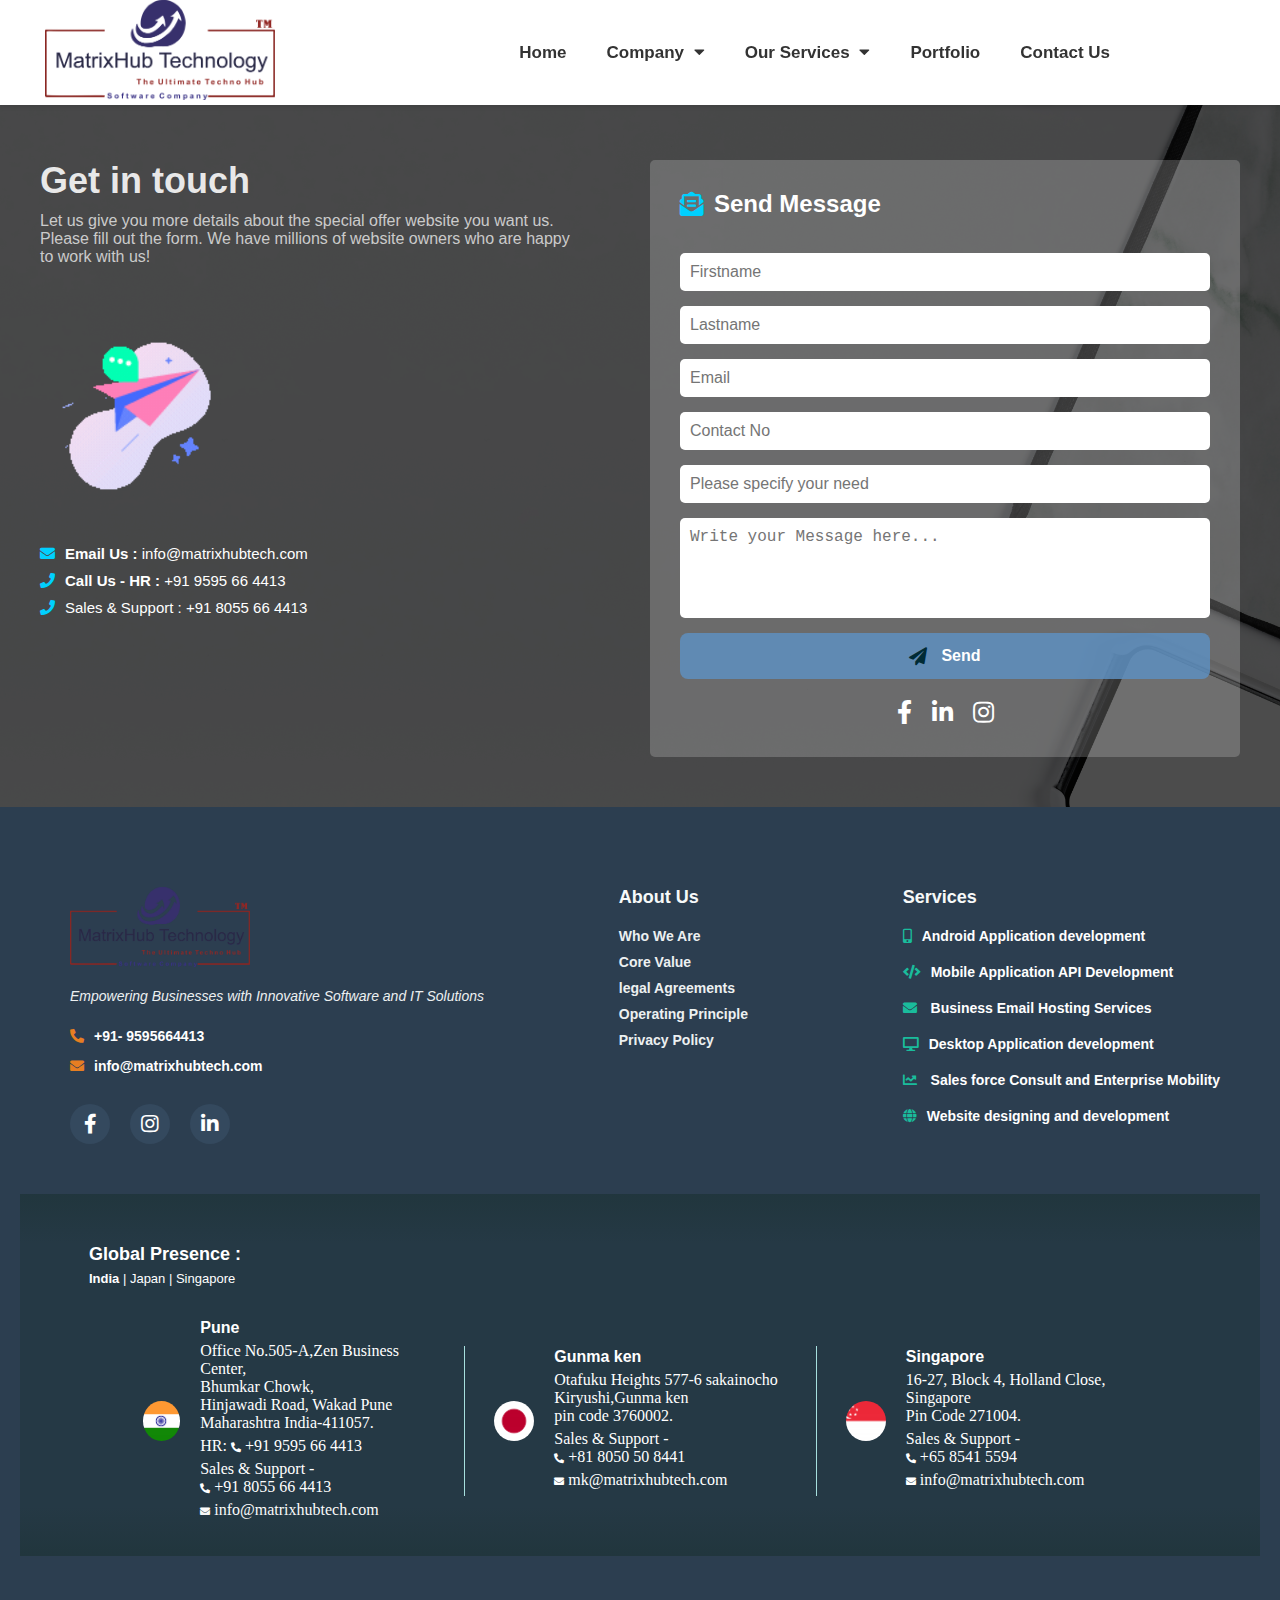
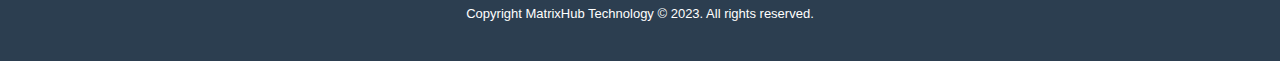
<file: Components/ContactUs.html>
<!DOCTYPE html>
<html lang="en">
<head>
    <meta charset="UTF-8">
    <meta name="viewport" content="width=device-width, initial-scale=1.0">
    <title>Contact Us - MatrixHub Technology</title>
    <link rel="stylesheet" href="Contact.css">
    <link rel="stylesheet" href="https://cdnjs.cloudflare.com/ajax/libs/font-awesome/5.15.3/css/all.min.css">
    <link rel="stylesheet" href="../style.css">

</head>
<body>
<!-----------------------------------Top Bar------------------------------------------------->
    <section>
        <header>
          <div class="header-container">
            <div class="logo">
              <img src="../imeges/logo.png" alt="Logo">
            </div>
            <nav>
              <ul>
                <li><a href="../index.html">Home</a></li>
                <li>
                  <a href="#">Company <i class="fas fa-caret-down"></i></a>
                  <ul class="dropdown-menu company-menu">
                    <li><a href="./WhoWeAre.html">Who We Are</a></li>
                    <li><a href="./FeaturesOverviews.html">Why Matrixhub</a></li>
                    <li><a href="./coreValue.html">Core Value</a></li>
                    <li><a href="./legalAgreements.html">Legal Agreements</a></li>
                    <li><a href="./OperatingPrincipa.html">Operating Principal</a></li>
                    <li><a href="./PrivacyPolicy.html">Privacy Policy</a></li>
                  </ul>
                </li>
                                
                <li>
                  <a href="#">Our Services <i class="fas fa-caret-down"></i></a>
                  <ul class="dropdown-menu services-menu">
                    <li><a href="../Components/OurServices.html#agile"><i class="fas fa-code"></i> Agile Development Service</a></li>
                    <li><a href="../Components/OurServices.html#android"><i class="fab fa-android"></i> Android Application Development</a></li>
                    <li><a href="../Components/OurServices.html#sms"><i class="fas fa-mobile-alt"></i> BULK SMS</a></li>
                    <li><a href="../Components/OurServices.html#cloud"><i class="fas fa-cloud"></i> Cloud Computing Platform Management</a></li>
                    <li><a href="../Components/OurServices.html#ECommerce"><i class="fas fa-shopping-cart"></i> Custom E-Commerce Development</a></li>
                    <li><a href="../Components/OurServices.html#customSoftware"><i class="fas fa-shopping-cart"></i> Custom Software Development</a></li>
                    <li><a href="../Components/OurServices.html#appliction"><i class="fas fa-desktop"></i> Desktop Application Development</a></li>
                    <li><a href="../Components/OurServices.html#email"><i class="fas fa-envelope"></i> Business Email hosting Services</a></li>
                    <li><a href="../Components/OurServices.html#marketing"><i class="fas fa-bullhorn"></i> Digital Social Marketing</a></li>
                    <li><a href="../Components/OurServices.html#domain"><i class="fas fa-globe"></i> Domain Registration</a></li>
                    <li><a href="../Components/OurServices.html#iphone"><i class="fab fa-apple"></i> IPhone Apps Development</a></li>
                    <li><a href="../Components/OurServices.html#api"><i class="fas fa-mobile-alt"></i> Mobile App API Development</a></li>
                    <li><a href="../Components/OurServices.html#project"><i class="fas fa-project-diagram"></i> Project Management Services</a></li>
                    <li><a href="../Components/OurServices.html#SalesForce"><i class="fab fa-salesforce"></i> SalesForce Consultant</a></li>
                    <li><a href="../Components/OurServices.html#software"><i class="fas fa-code-branch"></i> Software Quality</a></li>
                    <li><a href="../Components/OurServices.html#web"><i class="fas fa-code"></i> Website Designing And Development</a></li>
                  </ul>
                </li>
                
                <li><a href="./Portfolio.html">Portfolio</a></li>
                <li><a href="./ContactUs.html">Contact Us</a></li>
              </ul>
            </nav>
          </div>
        </header>
</section>


<!-----------------------------------Contact Us------------------------------------------------->
<div class="contact-section">
    <div class="matrix-contact-container">
        <div class="matrix-contact-left">
            <div class="matrix-contact-header">Get in touch</div>
            <div class="matrix-contact-paragraph">Let us give you more details about the special offer website you want us. Please fill out the form. We have millions of website owners who are happy to work with us!</div>
            <img src="../imeges/contactUs.gif" alt="Profile Picture">
            <div class="matrix-contact-info">
                <i class="fas fa-envelope"></i><strong>Email Us :</strong>
                <a href="mailto:info@matrixhubtech.com">info@matrixhubtech.com</a><br>
                <i class="fas fa-phone"></i><strong>Call Us - HR :</strong>
                <a href="tel:+919595664413">+91 9595 66 4413</a><br>
                <i class="fas fa-phone"></i>Sales & Support : <strong></strong>
                <a href="tel:+918055664413">+91 8055 66 4413</a>
            </div>
        </div>
        <div class="matrix-contact-right">
            <form>
                <div class="matrix-contact-form-header"><i class="fas fa-envelope-open-text"></i>Send Message</div>
                <input type="text" placeholder="Firstname" required>
                <input type="text" placeholder="Lastname" required>
                <input type="email" placeholder="Email" required>
                <input type="tel" placeholder="Contact No" required>
                <input type="text" placeholder="Please specify your need" required>
                <textarea placeholder="Write your Message here..." required></textarea>
                <button type="submit"><i class="fas fa-paper-plane"></i>Send</button>
            </form>
            <div class="matrix-contact-social-icons">
                <a href="#" target="_blank"><i class="fab fa-facebook-f"></i></a>
                <a href="#" target="_blank"><i class="fab fa-linkedin-in"></i></a>
                <a href="#" target="_blank"><i class="fab fa-instagram"></i></a>
            </div>
        </div>
    </div>
</div>



<!-----------------------------------------Services And About Us------------------------------------->
<section class="FooterSection">
    <div class="main-container">
        <div class="left-section">
          <img src="../imeges/logo.png" alt="Company Logo" class="company-logo">
          <p class="tagline">Empowering Businesses with Innovative Software and IT Solutions</p>
          <div class="contact-info">
            <div class="phone">
              <i class="fas fa-phone-alt"></i><a href="tel:+91 9595664413">+91- 9595664413</a> 
            </div>
            <div class="email">
              <i class="fas fa-envelope"></i><a href="mailto:info@matrixhubtech.com">info@matrixhubtech.com</a>
            </div>
            <div class="social-icons">
              <a href="#" class="facebook"><i class="fab fa-facebook-f"></i></a>
              <a href="#" class="instagram"><i class="fab fa-instagram"></i></a>
              <a href="#" class="linkedin"><i class="fab fa-linkedin-in"></i></a>
            </div>
          </div>
        </div>
        
  
        <div class="about-section">
          <h2 class="headsection-title">About Us</h2>
          <ul>
           <a href="./WhoWeAre.html"><li>Who We Are</li></a>
           <a href="./coreValue.html"><li>Core Value</li></a>
           <a href="./coreValue.html"><li>legal Agreements</li></a>
           <a href="./OperatingPrincipa.html"><li>Operating Principle</li></a>
           <a href="./PrivacyPolicy.html"><li>Privacy Policy</li></a>
          </ul>
       </div>
  
        <div class="right-section">
            <h2 class="headsection-title">Services</h2>
            <div class="service-list">
              <div class="service-item">
                <a href="../Components/OurServices.html#android"><i class="fas fa-mobile-alt"></i>Android Application development</a>
              </div>
              <div class="service-item">
                <a href="../Components/OurServices.html#api"><i class="fas fa-code"></i>Mobile Application API Development</a>           
              </div>
              <div class="service-item">
                <a href="../Components/OurServices.html#email"><i class="fas fa-envelope"></i> Business Email Hosting Services</a>
              </div>
              <div class="service-item">
                <a href="../Components/OurServices.html#appliction"><i class="fas fa-desktop"></i>Desktop Application development</a>
              </div>
              <div class="service-item">
                <a href="../Components/OurServices.html#SalesForce"><i class="fas fa-chart-line"></i> Sales force Consult and Enterprise Mobility</a>
              </div>
              <div class="service-item">
                <a href="../Components/OurServices.html#web"><i class="fas fa-globe"></i>Website designing and development</a>
              </div>
          </div>
          
          </div>
        </div>
  
  
        <div class="global-presence">
          <div class="locationheader">
            <h2>Global Presence :</h2>
           <div class="global"><p><strong>India</strong> | Japan | Singapore</p></div> 
          </div>
          <div class="location-container">
            <div class="location">
              <div class="flag-icon">
                <img src="../imeges/india.png" alt="India Flag">
              </div>
              <div class="location-details">
                <h3>Pune</h3>
                <p>Office No.505-A,Zen Business Center,<br>
                Bhumkar Chowk,<br>
                Hinjawadi Road, Wakad Pune<br>
                Maharashtra India-411057.</p>
              <p>HR: <i class="fas fa-phone-alt"></i> +91 9595 66 4413</p>
                <p>Sales & Support -<br><i class="fas fa-phone-alt"></i> +91  8055 66 4413</p>
                <p><i class="fas fa-envelope"></i> info@matrixhubtech.com</p>
              </div>
            </div>
  
  
  
  
            <div class="vertical-line"></div>
            <div class="location">
              <div class="flag-icon">
                <img src="../imeges/japan.png" alt="Japan Flag">
              </div>
              <div class="location-details">
                <h3>Gunma ken</h3>
                <p>Otafuku Heights 577-6 sakainocho<br>
                Kiryushi,Gunma ken<br>
                pin code 3760002.</p>
                <p>Sales & Support -<br>
                <i class="fas fa-phone-alt"></i> +81 8050 50 8441</p>
                <p><i class="fas fa-envelope"></i> mk@matrixhubtech.com</p>
              </div>
            </div>
            <div class="vertical-line"></div>
            <div class="location">
              <div class="flag-icon">
                <img src="../imeges/singapore.png" alt="Singapore Flag">
              </div>
              <div class="location-details">
                <h3>Singapore</h3>
                <p>16-27, Block 4, Holland Close,<br>
                Singapore<br>
                Pin Code 271004.</p>
                <p>Sales & Support -<br>
                <i class="fas fa-phone-alt"></i> +65 8541 5594</p>
                <p><i class="fas fa-envelope"></i> info@matrixhubtech.com</p>
              </div>
            </div>
          </div>
        </div>
        <footer>
            <div class="copyright">
              <p>Copyright MatrixHub Technology © 2023. All rights reserved.</p>
           </div>
        </footer>
  </section>
</body>
</html>
</file>
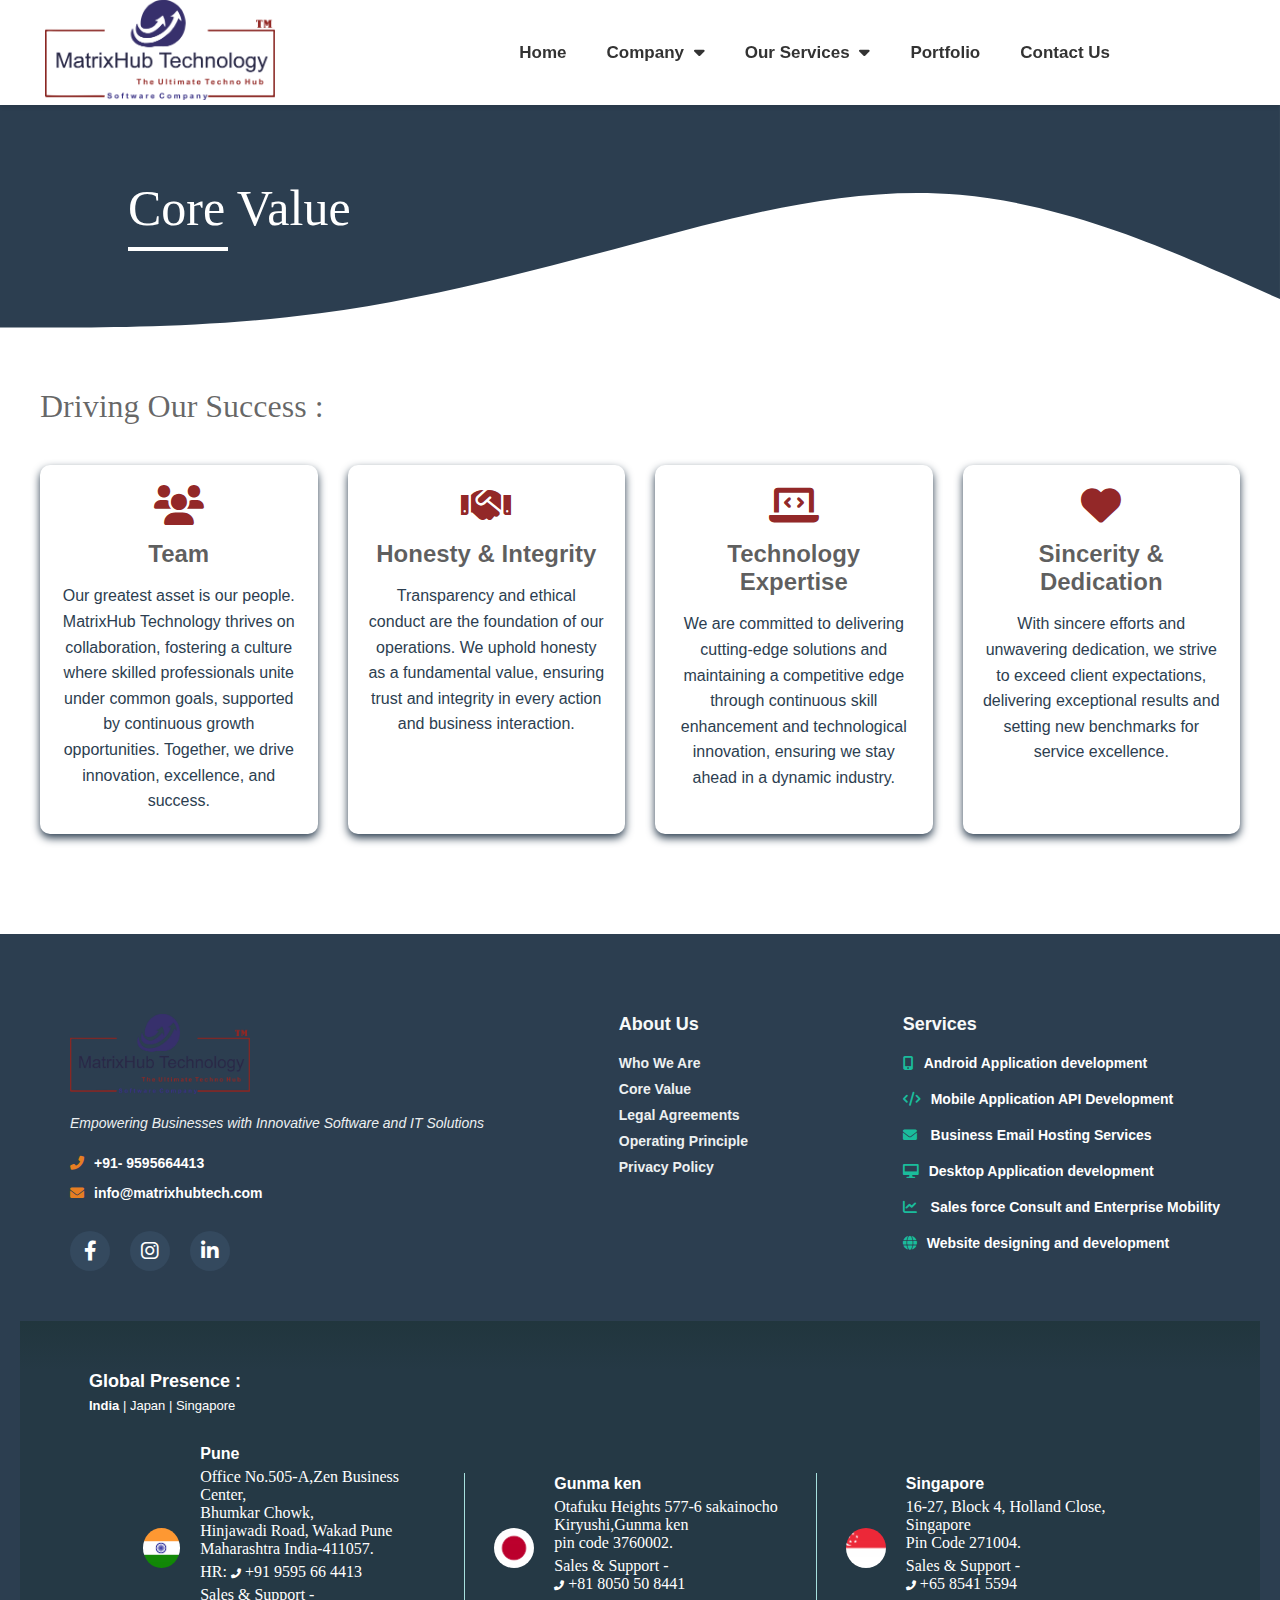
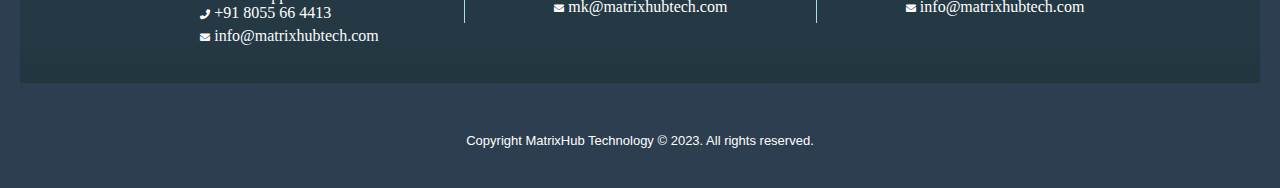
<file: Components/coreValue.html>
<!DOCTYPE html>
<html lang="en">
<head>
    <meta charset="UTF-8">
    <meta name="viewport" content="width=device-width, initial-scale=1.0">
    <title>Core Value - Matrixhub Technology</title>
    <link rel="stylesheet" href="https://cdnjs.cloudflare.com/ajax/libs/font-awesome/6.0.0/css/all.min.css">    
    <link rel="stylesheet" href="../style.css">
    <link rel="stylesheet" href="./WhoWeAre.css">
    
</head>
<body>
<!-----------------------------------Top Bar------------------------------------------------->
    <section>
        <header>
          <div class="header-container">
            <div class="logo">
              <img src="../imeges/logo.png" alt="Logo">
            </div>
            <nav>
              <ul>
                <li><a href="../index.html">Home</a></li>
                <li>
                  <a href="#">Company <i class="fas fa-caret-down"></i></a>
                  <ul class="dropdown-menu company-menu">
                    <li><a href="./WhoWeAre.html">Who We Are</a></li>
                    <li><a href="./FeaturesOverviews.html">Why Matrixhub</a></li>
                    <li><a href="./coreValue.html">Core Value</a></li>
                    <li><a href="./legalAgreements.html">Legal Agreements</a></li>
                    <li><a href="./OperatingPrincipa.html">Operating Principal</a></li>
                    <li><a href="PrivacyPolicy.html">Privacy Policy</a></li>
                  </ul>
                </li>
                                      
                <li>
                  <a href="#">Our Services <i class="fas fa-caret-down"></i></a>
                  <ul class="dropdown-menu services-menu">
                    <li><a href="../Components/OurServices.html#agile"><i class="fas fa-code"></i> Agile Development Service</a></li>
                    <li><a href="../Components/OurServices.html#android"><i class="fab fa-android"></i> Android Application Development</a></li>
                    <li><a href="../Components/OurServices.html#sms"><i class="fas fa-mobile-alt"></i> BULK SMS</a></li>
                    <li><a href="../Components/OurServices.html#cloud"><i class="fas fa-cloud"></i> Cloud Computing Platform Management</a></li>
                    <li><a href="../Components/OurServices.html#ECommerce"><i class="fas fa-shopping-cart"></i> Custom E-Commerce Development</a></li>
                    <li><a href="../Components/OurServices.html#customSoftware"><i class="fas fa-shopping-cart"></i> Custom Software Development</a></li>
                    <li><a href="../Components/OurServices.html#appliction"><i class="fas fa-desktop"></i> Desktop Application Development</a></li>
                    <li><a href="../Components/OurServices.html#email"><i class="fas fa-envelope"></i> Business Email hosting Services</a></li>
                    <li><a href="../Components/OurServices.html#marketing"><i class="fas fa-bullhorn"></i> Digital Social Marketing</a></li>
                    <li><a href="../Components/OurServices.html#domain"><i class="fas fa-globe"></i> Domain Registration</a></li>
                    <li><a href="../Components/OurServices.html#iphone"><i class="fab fa-apple"></i> IPhone Apps Development</a></li>
                    <li><a href="../Components/OurServices.html#api"><i class="fas fa-mobile-alt"></i> Mobile App API Development</a></li>
                    <li><a href="../Components/OurServices.html#project"><i class="fas fa-project-diagram"></i> Project Management Services</a></li>
                    <li><a href="../Components/OurServices.html#SalesForce"><i class="fab fa-salesforce"></i> SalesForce Consultant</a></li>
                    <li><a href="../Components/OurServices.html#software"><i class="fas fa-code-branch"></i> Software Quality</a></li>
                    <li><a href="../Components/OurServices.html#web"><i class="fas fa-code"></i> Website Designing And Development</a></li>
                  </ul>
                </li>
                
                <li><a href="./Portfolio.html">Portfolio</a></li>
                <li><a href="./ContactUs.html">Contact Us</a></li>
              </ul>
            </nav>
          </div>
        </header>
    </section>

<!-----------------------------------About us Curve Section------------------------------------------------->
<section class="section-about-us">
  <svg xmlns="http://www.w3.org/2000/svg" viewBox="0 0 1440 320" class="wave-about">
      <path fill="#2C3E50" fill-opacity="1" d="M0,256L60,256C120,256,240,256,360,240C480,224,600,192,720,160C840,128,960,96,1080,106.7C1200,117,1320,171,1380,197.3L1440,224L1440,0L1380,0C1320,0,1200,0,1080,0C960,0,840,0,720,0C600,0,480,0,360,0C240,0,120,0,60,0L0,0Z"></path>
  </svg>
  <h1 class="header-about">Core Value</h1>
</section>
<!-----------------------------------Core Value------------------------------------------------->
<section class="core-values">
    <h1 class="section-title" style="padding-top: 0px;  padding: 0px;">Driving Our Success :</h1>
    <div class="grid-container">
        <div class="grid-item">
            <i class="fas fa-users"></i>
            <h3>Team</h3>
            <p>
                Our greatest asset is our people. MatrixHub Technology thrives on collaboration, 
                fostering a culture where skilled professionals unite under common goals, supported by 
                continuous growth opportunities. Together, we drive innovation, excellence, and success.
            </p>
        </div>

        <div class="grid-item">
            <i class="fas fa-handshake"></i>
            <h3>Honesty & Integrity</h3>
            <p>
                Transparency and ethical conduct are the foundation of our operations. We uphold honesty as
                a fundamental value, ensuring trust and integrity in every action and business interaction.
            </p>
        </div>

        <div class="grid-item">
            <i class="fas fa-laptop-code"></i>
            <h3>Technology Expertise</h3>
            <p>
                We are committed to delivering cutting-edge solutions and maintaining a competitive edge through 
                continuous skill enhancement and technological innovation, ensuring we stay ahead in a dynamic industry.
            </p>
        </div>

        <div class="grid-item">
            <i class="fas fa-heart"></i>
            <h3>Sincerity & Dedication</h3>
            <p>
                With sincere efforts and unwavering dedication, we strive to exceed client expectations,
                delivering exceptional results and setting new benchmarks for service excellence.
            </p>
        </div>
    </div>
</section>  
<!-----------------------------------------Services And About Us------------------------------------->
<section class="FooterSection">
<div class="main-container">
    <div class="left-section">
      <img src="../imeges/logo.png" alt="Company Logo" class="company-logo">
      <p class="tagline">Empowering Businesses with Innovative Software and IT Solutions</p>
      <div class="contact-info">
        <div class="phone">
          <i class="fas fa-phone-alt"></i><a href="tel:+91 9595664413">+91- 9595664413</a> 
        </div>
        <div class="email">
          <i class="fas fa-envelope"></i><a href="mailto:info@matrixhubtech.com">info@matrixhubtech.com</a>
        </div>
        <div class="social-icons">
          <a href="#" class="facebook"><i class="fab fa-facebook-f"></i></a>
          <a href="#" class="instagram"><i class="fab fa-instagram"></i></a>
          <a href="#" class="linkedin"><i class="fab fa-linkedin-in"></i></a>
        </div>
      </div>
    </div>
    

    <div class="about-section">
      <h2 class="headsection-title">About Us</h2>
      <ul>
       <a href="./WhoWeAre.html"><li>Who We Are</li></a>
       <a href="./coreValue.html"><li>Core Value</li></a>
       <a href="./legalAgreements.html"><li>Legal Agreements</li></a>
       <a href="./OperatingPrincipa.html"><li>Operating Principle</li></a>
       <a href="./PrivacyPolicy.html"><li>Privacy Policy</li></a>
      </ul>
   </div>

    <div class="right-section">
        <h2 class="headsection-title">Services</h2>
        <div class="service-list">
          <div class="service-item">
            <a href="../Components/OurServices.html#android"><i class="fas fa-mobile-alt"></i>Android Application development</a>
          </div>
          <div class="service-item">
            <a href="../Components/OurServices.html#api"><i class="fas fa-code"></i>Mobile Application API Development</a>           
          </div>
          <div class="service-item">
            <a href="../Components/OurServices.html#email"><i class="fas fa-envelope"></i> Business Email Hosting Services</a>
          </div>
          <div class="service-item">
            <a href="../Components/OurServices.html#appliction"><i class="fas fa-desktop"></i>Desktop Application development</a>
          </div>
          <div class="service-item">
            <a href="../Components/OurServices.html#SalesForce"><i class="fas fa-chart-line"></i> Sales force Consult and Enterprise Mobility</a>
          </div>
          <div class="service-item">
            <a href="../Components/OurServices.html#web"><i class="fas fa-globe"></i>Website designing and development</a>
          </div>
      </div>
      
      </div>
    </div>


    <div class="global-presence">
      <div class="locationheader">
        <h2>Global Presence :</h2>
       <div class="global"><p><strong>India</strong> | Japan | Singapore</p></div> 
      </div>
      <div class="location-container">
        <div class="location">
          <div class="flag-icon">
            <img src="../imeges/india.png" alt="India Flag">
          </div>
          <div class="location-details">
            <h3>Pune</h3>
            <p>Office No.505-A,Zen Business Center,<br>
            Bhumkar Chowk,<br>
            Hinjawadi Road, Wakad Pune<br>
            Maharashtra India-411057.</p>
          <p>HR: <i class="fas fa-phone-alt"></i> +91 9595 66 4413</p>
            <p>Sales & Support -<br><i class="fas fa-phone-alt"></i> +91  8055 66 4413</p>
            <p><i class="fas fa-envelope"></i> info@matrixhubtech.com</p>
          </div>
        </div>




        <div class="vertical-line"></div>
        <div class="location">
          <div class="flag-icon">
            <img src="../imeges/japan.png" alt="Japan Flag">
          </div>
          <div class="location-details">
            <h3>Gunma ken</h3>
            <p>Otafuku Heights 577-6 sakainocho<br>
            Kiryushi,Gunma ken<br>
            pin code 3760002.</p>
            <p>Sales & Support -<br>
            <i class="fas fa-phone-alt"></i> +81 8050 50 8441</p>
            <p><i class="fas fa-envelope"></i> mk@matrixhubtech.com</p>
          </div>
        </div>
        <div class="vertical-line"></div>
        <div class="location">
          <div class="flag-icon">
            <img src="../imeges/singapore.png" alt="Singapore Flag">
          </div>
          <div class="location-details">
            <h3>Singapore</h3>
            <p>16-27, Block 4, Holland Close,<br>
            Singapore<br>
            Pin Code 271004.</p>
            <p>Sales & Support -<br>
            <i class="fas fa-phone-alt"></i> +65 8541 5594</p>
            <p><i class="fas fa-envelope"></i> info@matrixhubtech.com</p>
          </div>
        </div>
      </div>
    </div>
    <footer>
        <div class="copyright">
          <p>Copyright MatrixHub Technology © 2023. All rights reserved.</p>
       </div>
    </footer>
</section>
</body>
</html>
</file>
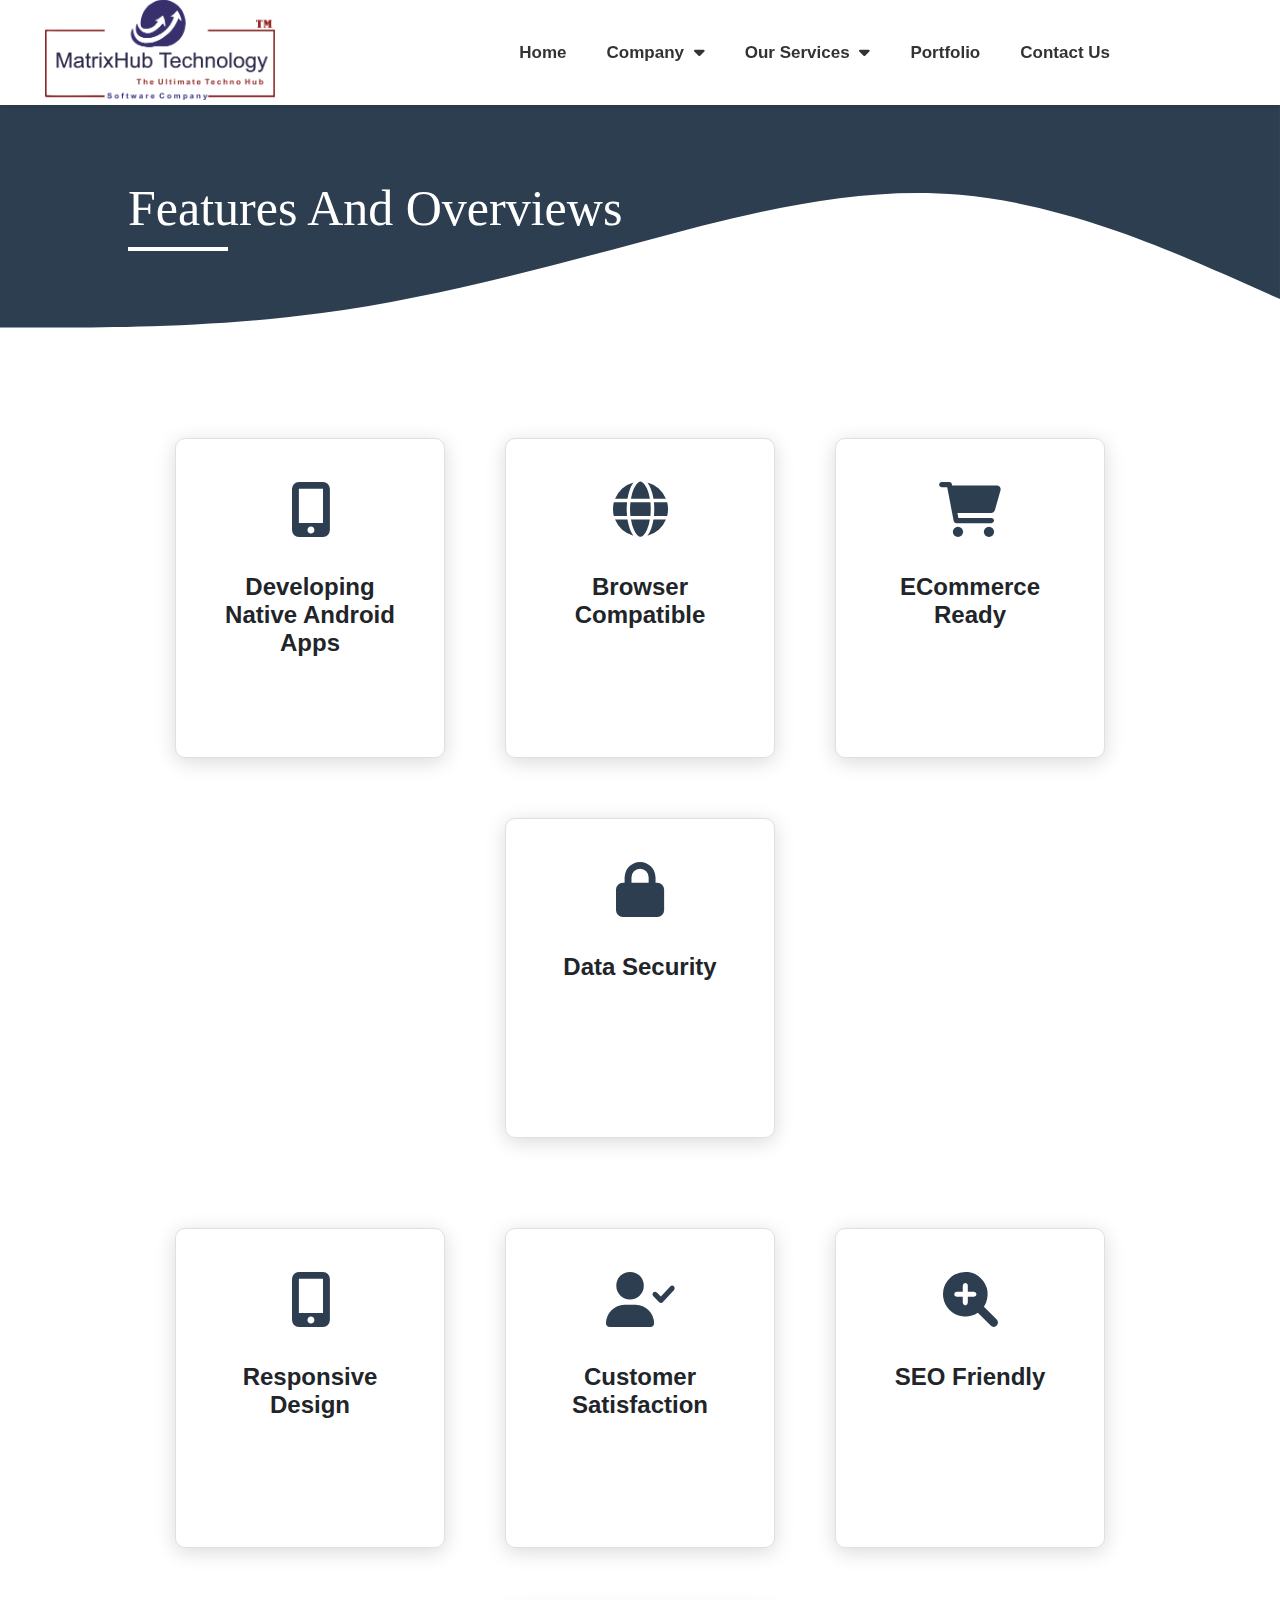
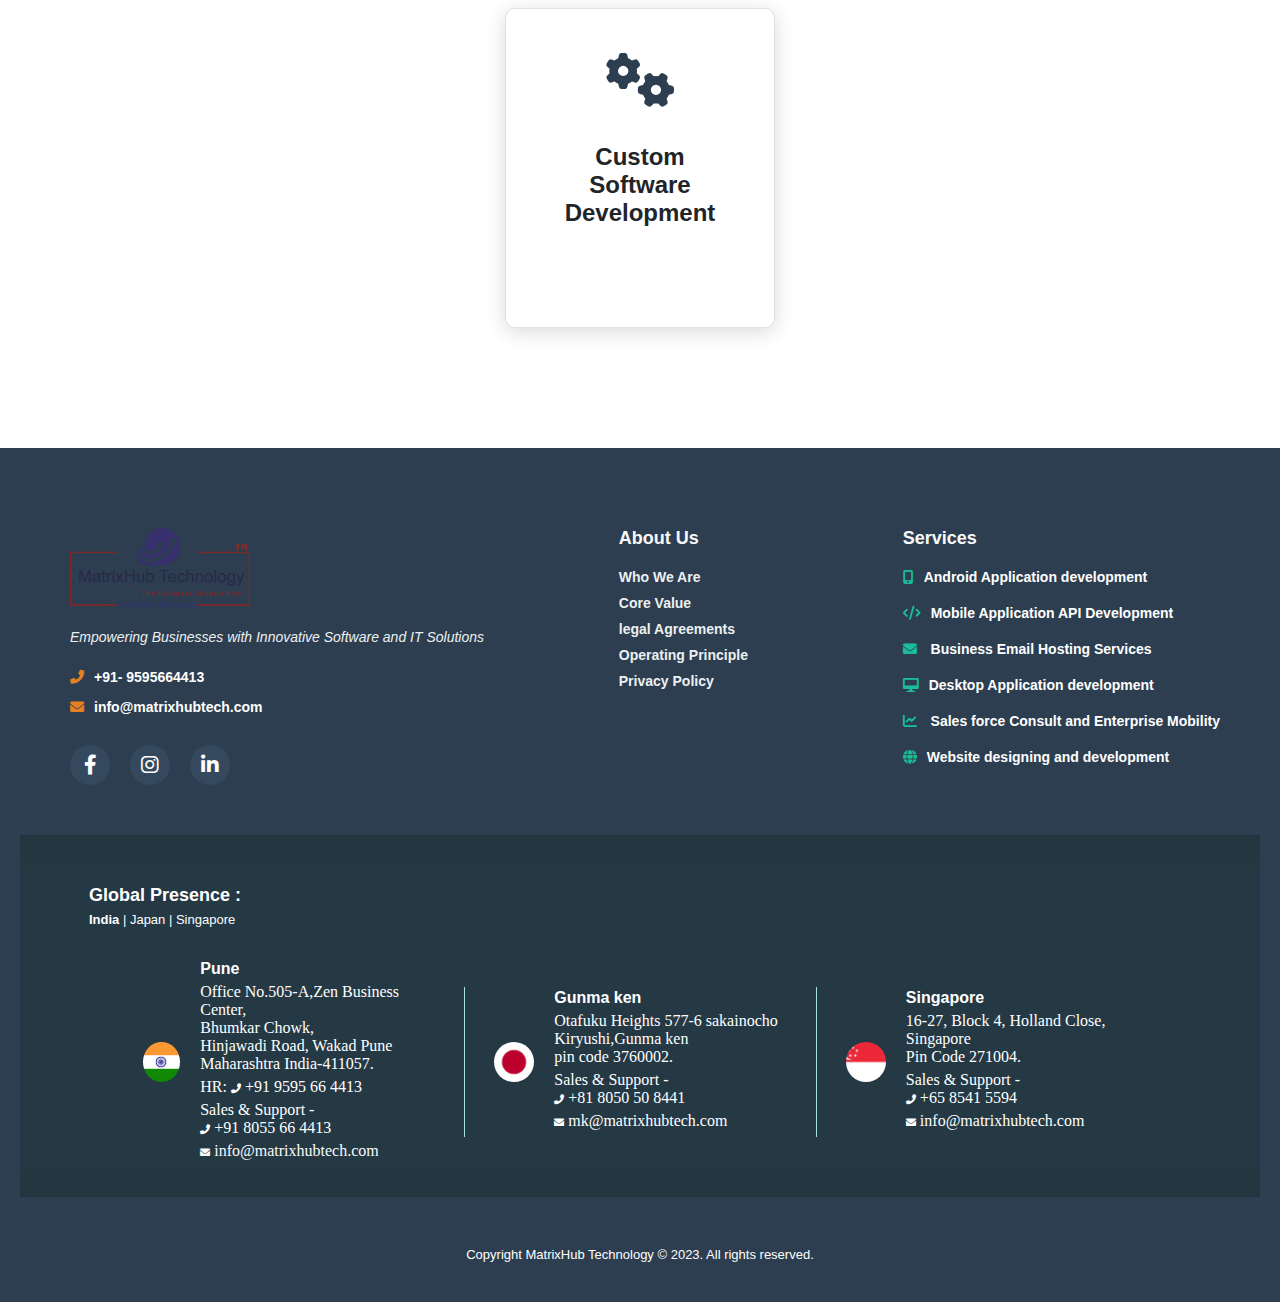
<file: Components/FeaturesOverviews.html>
<!DOCTYPE html>
<html lang="en">
<head>
    <meta charset="UTF-8">
    <meta name="viewport" content="width=device-width, initial-scale=1.0">
    <title>Feature - Matrixhub Technology</title>
    <link rel="stylesheet" href="https://cdnjs.cloudflare.com/ajax/libs/font-awesome/6.0.0/css/all.min.css">    
    <link rel="stylesheet" href="../style.css">
    <link rel="stylesheet" href="./WhoWeAre.css">
    <link rel="stylesheet" href="./FeaturesOverviews.css">
</head>
<body>
    <section>
        <header>
          <div class="header-container">
            <div class="logo">
              <img src="../imeges/logo.png" alt="Logo">
            </div>
            <nav>
              <ul>
                <li><a href="../index.html">Home</a></li>
                <li>
                  <a href="#">Company <i class="fas fa-caret-down"></i></a>
                  <ul class="dropdown-menu company-menu">
                    <li><a href="../Components/WhoWeAre.html">Who We Are</a></li>
                    <li><a href="./FeaturesOverviews.html">Why Matrixhub</a></li>
                    <li><a href="./coreValue.html">Core Value</a></li>
                    <li><a href="./legalAgreements.html">Legal Agreements</a></li>
                    <li><a href="./OperatingPrincipa.html">Operating Principal</a></li>
                    <li><a href="PrivacyPolicy.html">Privacy Policy</a></li>
                  </ul>
                </li>
                                
                <li>
                  <a href="#">Our Services <i class="fas fa-caret-down"></i></a>
                  <ul class="dropdown-menu services-menu">
                    <li><a href="../Components/OurServices.html#agile"><i class="fas fa-code"></i> Agile Development Service</a></li>
                    <li><a href="../Components/OurServices.html#android"><i class="fab fa-android"></i> Android Application Development</a></li>
                    <li><a href="../Components/OurServices.html#sms"><i class="fas fa-mobile-alt"></i> BULK SMS</a></li>
                    <li><a href="../Components/OurServices.html#cloud"><i class="fas fa-cloud"></i> Cloud Computing Platform Management</a></li>
                    <li><a href="../Components/OurServices.html#ECommerce"><i class="fas fa-shopping-cart"></i> Custom E-Commerce Development</a></li>
                    <li><a href="../Components/OurServices.html#customSoftware"><i class="fas fa-shopping-cart"></i> Custom Software Development</a></li>
                    <li><a href="../Components/OurServices.html#appliction"><i class="fas fa-desktop"></i> Desktop Application Development</a></li>
                    <li><a href="../Components/OurServices.html#email"><i class="fas fa-envelope"></i> Business Email hosting Services</a></li>
                    <li><a href="../Components/OurServices.html#marketing"><i class="fas fa-bullhorn"></i> Digital Social Marketing</a></li>
                    <li><a href="../Components/OurServices.html#domain"><i class="fas fa-globe"></i> Domain Registration</a></li>
                    <li><a href="../Components/OurServices.html#iphone"><i class="fab fa-apple"></i> IPhone Apps Development</a></li>
                    <li><a href="../Components/OurServices.html#api"><i class="fas fa-mobile-alt"></i> Mobile App API Development</a></li>
                    <li><a href="../Components/OurServices.html#project"><i class="fas fa-project-diagram"></i> Project Management Services</a></li>
                    <li><a href="../Components/OurServices.html#SalesForce"><i class="fab fa-salesforce"></i> SalesForce Consultant</a></li>
                    <li><a href="../Components/OurServices.html#software"><i class="fas fa-code-branch"></i> Software Quality</a></li>
                    <li><a href="../Components/OurServices.html#web"><i class="fas fa-code"></i> Website Designing And Development</a></li>
                  </ul>
                </li>
                
                <li><a href="./Portfolio.html">Portfolio</a></li>
                <li><a href="./ContactUs.html">Contact Us</a></li>
              </ul>
            </nav>
          </div>
        </header>
      </section>

      
<!-----------------------------------Features And Overviews------------------------------------------------->
<section class="section-about-us">
    <svg xmlns="http://www.w3.org/2000/svg" viewBox="0 0 1440 320" class="wave-about">
        <path fill="#2C3E50" fill-opacity="1" d="M0,256L60,256C120,256,240,256,360,240C480,224,600,192,720,160C840,128,960,96,1080,106.7C1200,117,1320,171,1380,197.3L1440,224L1440,0L1380,0C1320,0,1200,0,1080,0C960,0,840,0,720,0C600,0,480,0,360,0C240,0,120,0,60,0L0,0Z"></path>
    </svg>
    <h1 class="header-about">Features And Overviews</h1>
  </section> 

 <!-----------------------------------------Features And Overview------------------------------------->
 <section class="feature-section">
    <div class="feature-container">
      <div class="feature-box">
        <div class="feature-icon">
          <i class="fas fa-mobile-alt"></i>
        </div>
        <h3 class="feature-header">Developing Native Android Apps</h3>
        <p class="feature-text">we'll be focussing only on the native approach because native apps offer superior performance</p>
      </div>
      <div class="feature-box">
        <div class="feature-icon">
          <i class="fas fa-globe"></i>
        </div>
        <h3 class="feature-header">Browser Compatible</h3>
        <p class="feature-text">Our designs are flexible and function seamlessly across different web browsers</p>
      </div>
      <div class="feature-box">
        <div class="feature-icon">
          <i class="fas fa-shopping-cart"></i>
        </div>
        <h3 class="feature-header">ECommerce Ready</h3>
        <p class="feature-text">We are a leading eCommerce portal development company</p>
      </div>
      <div class="feature-box">
        <div class="feature-icon">
          <i class="fas fa-lock"></i>
        </div>
        <h3 class="feature-header">Data Security</h3>
        <p class="feature-text">We provide secure app and web solutions to protect your data</p>
      </div>
    </div>
    <div class="feature-container">
      <div class="feature-box">
        <div class="feature-icon">
          <i class="fas fa-mobile-alt"></i>
        </div>
        <h3 class="feature-header">Responsive Design</h3>
        <p class="feature-text">Our products are designed to deliver mobile-friendly content</p>
      </div>
      <div class="feature-box">
        <div class="feature-icon">
          <i class="fas fa-user-check"></i>
        </div>
        <h3 class="feature-header">Customer Satisfaction</h3>
        <p class="feature-text">Customer satisfaction is our top priority</p>
      </div>
      <div class="feature-box">
        <div class="feature-icon">
          <i class="fas fa-search-plus"></i>
        </div>
        <h3 class="feature-header">SEO Friendly</h3>
        <p class="feature-text">All our mobile apps and web designs are search engine optimized</p>
      </div>
      <div class="feature-box">
        <div class="feature-icon">
          <i class="fas fa-cogs"></i>
        </div>
        <h3 class="feature-header">Custom Software Development</h3>
        <p class="feature-text">We develop custom software solutions to digitize your workflows and enhance productivity</p>
      </div>
    </div>
  </section>
  
<!-----------------------------------------Services And About Us------------------------------------->
<section class="FooterSection">
    <div class="main-container">
        <div class="left-section">
          <img src="../imeges/logo.png" alt="Company Logo" class="company-logo">
          <p class="tagline">Empowering Businesses with Innovative Software and IT Solutions</p>
          <div class="contact-info">
            <div class="phone">
              <i class="fas fa-phone-alt"></i><a href="tel:+91 9595664413">+91- 9595664413</a> 
            </div>
            <div class="email">
              <i class="fas fa-envelope"></i><a href="mailto:info@matrixhubtech.com">info@matrixhubtech.com</a>
            </div>
            <div class="social-icons">
              <a href="#" class="facebook"><i class="fab fa-facebook-f"></i></a>
              <a href="#" class="instagram"><i class="fab fa-instagram"></i></a>
              <a href="#" class="linkedin"><i class="fab fa-linkedin-in"></i></a>
            </div>
          </div>
        </div>
        

        <div class="about-section">
          <h2 class="headsection-title">About Us</h2>
          <ul>
           <a href="./WhoWeAre.html"><li>Who We Are</li></a>
           <a href="./coreValue.html"><li>Core Value</li></a>
           <a href="./coreValue.html"><li>legal Agreements</li></a>
           <a href="./OperatingPrincipa.html"><li>Operating Principle</li></a>
           <a href="./PrivacyPolicy.html"><li>Privacy Policy</li></a>
          </ul>
       </div>

        <div class="right-section">
            <h2 class="headsection-title">Services</h2>
            <div class="service-list">
              <div class="service-item">
                <a href="../Components/OurServices.html#android"><i class="fas fa-mobile-alt"></i>Android Application development</a>
              </div>
              <div class="service-item">
                <a href="../Components/OurServices.html#api"><i class="fas fa-code"></i>Mobile Application API Development</a>           
              </div>
              <div class="service-item">
                <a href="../Components/OurServices.html#email"><i class="fas fa-envelope"></i> Business Email Hosting Services</a>
              </div>
              <div class="service-item">
                <a href="../Components/OurServices.html#appliction"><i class="fas fa-desktop"></i>Desktop Application development</a>
              </div>
              <div class="service-item">
                <a href="../Components/OurServices.html#SalesForce"><i class="fas fa-chart-line"></i> Sales force Consult and Enterprise Mobility</a>
              </div>
              <div class="service-item">
                <a href="../Components/OurServices.html#web"><i class="fas fa-globe"></i>Website designing and development</a>
              </div>
          </div>
          
          </div>
        </div>


        <div class="global-presence">
          <div class="locationheader">
            <h2>Global Presence :</h2>
           <div class="global"><p><strong>India</strong> | Japan | Singapore</p></div> 
          </div>
          <div class="location-container">
            <div class="location">
              <div class="flag-icon">
                <img src="../imeges/india.png" alt="India Flag">
              </div>
              <div class="location-details">
                <h3>Pune</h3>
                <p>Office No.505-A,Zen Business Center,<br>
                Bhumkar Chowk,<br>
                Hinjawadi Road, Wakad Pune<br>
                Maharashtra India-411057.</p>
              <p>HR: <i class="fas fa-phone-alt"></i> +91 9595 66 4413</p>
                <p>Sales & Support -<br><i class="fas fa-phone-alt"></i> +91  8055 66 4413</p>
                <p><i class="fas fa-envelope"></i> info@matrixhubtech.com</p>
              </div>
            </div>




            <div class="vertical-line"></div>
            <div class="location">
              <div class="flag-icon">
                <img src="../imeges/japan.png" alt="Japan Flag">
              </div>
              <div class="location-details">
                <h3>Gunma ken</h3>
                <p>Otafuku Heights 577-6 sakainocho<br>
                Kiryushi,Gunma ken<br>
                pin code 3760002.</p>
                <p>Sales & Support -<br>
                <i class="fas fa-phone-alt"></i> +81 8050 50 8441</p>
                <p><i class="fas fa-envelope"></i> mk@matrixhubtech.com</p>
              </div>
            </div>
            <div class="vertical-line"></div>
            <div class="location">
              <div class="flag-icon">
                <img src="../imeges/singapore.png" alt="Singapore Flag">
              </div>
              <div class="location-details">
                <h3>Singapore</h3>
                <p>16-27, Block 4, Holland Close,<br>
                Singapore<br>
                Pin Code 271004.</p>
                <p>Sales & Support -<br>
                <i class="fas fa-phone-alt"></i> +65 8541 5594</p>
                <p><i class="fas fa-envelope"></i> info@matrixhubtech.com</p>
              </div>
            </div>
          </div>
        </div>
        <footer>
            <div class="copyright">
              <p>Copyright MatrixHub Technology © 2023. All rights reserved.</p>
           </div>
        </footer>
  </section>
  <script src="../FeaturesScript.js"></script>
</body>
</html>
</file>
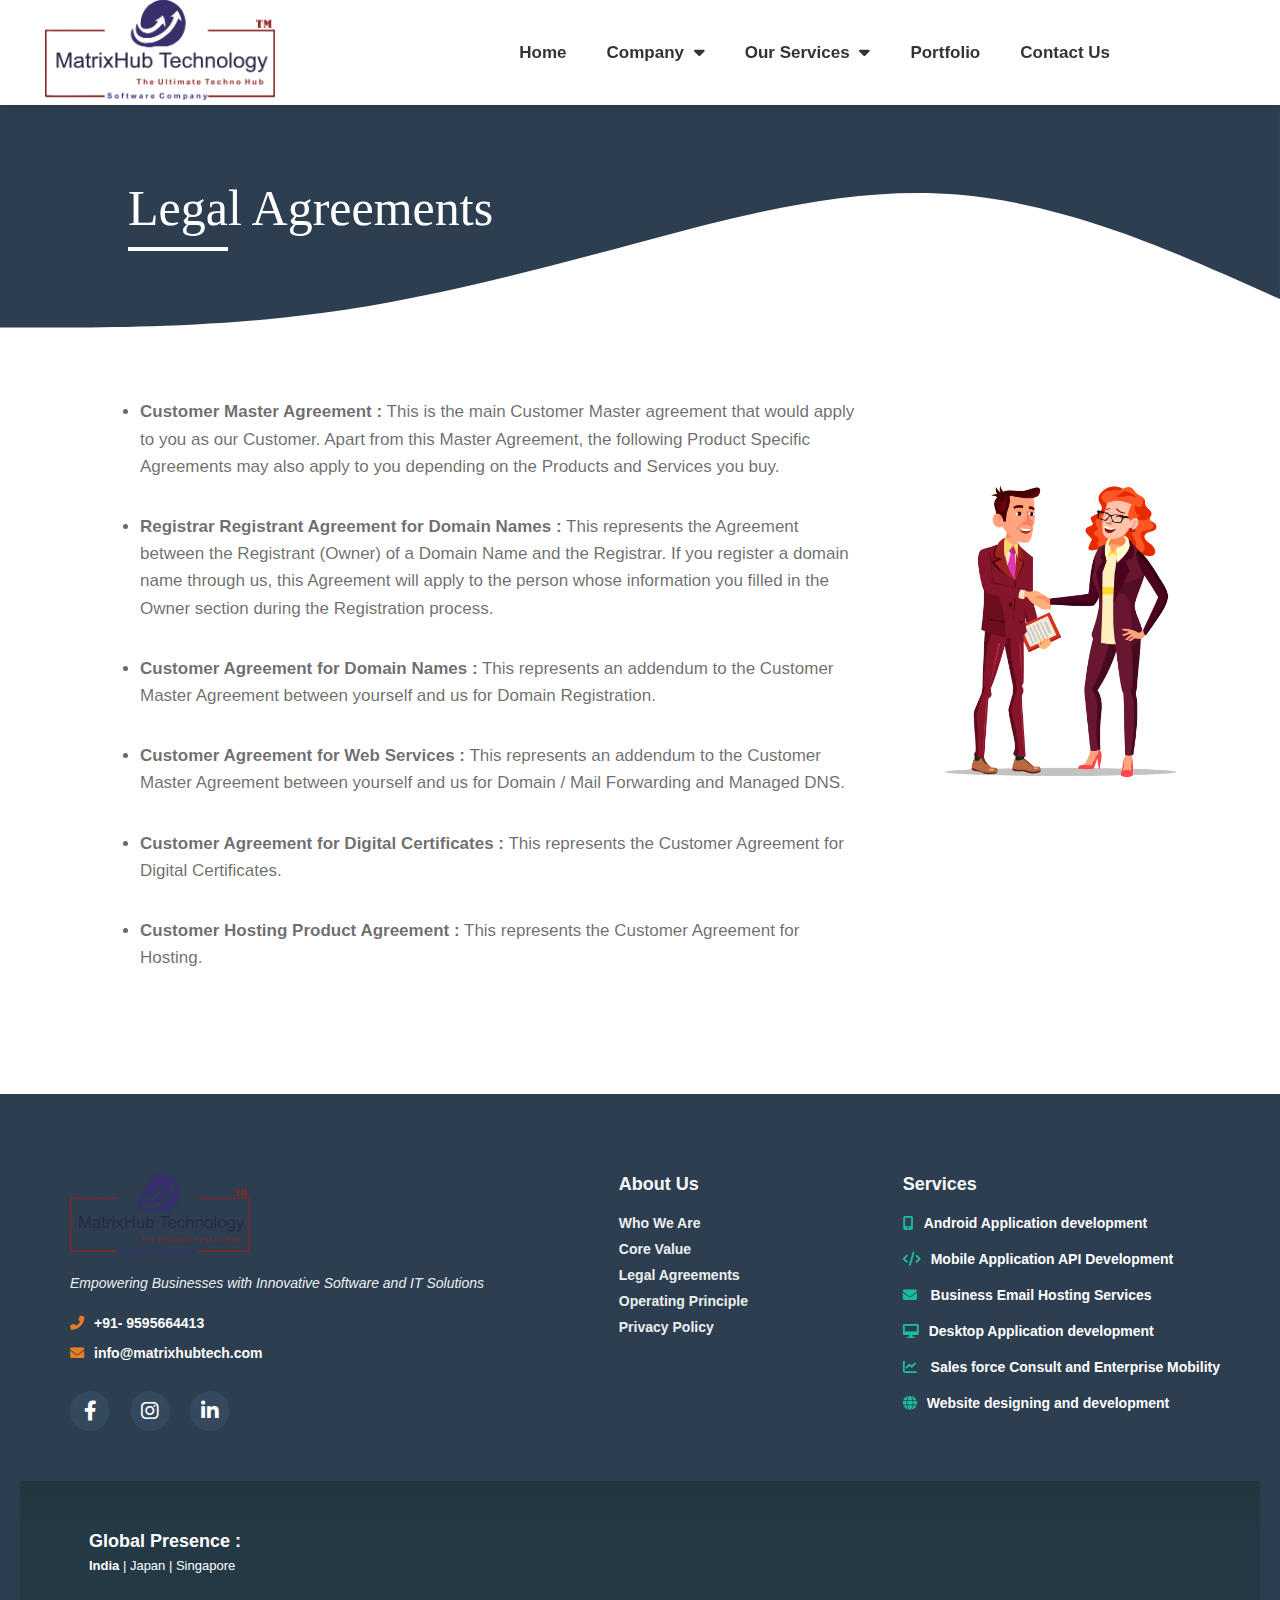
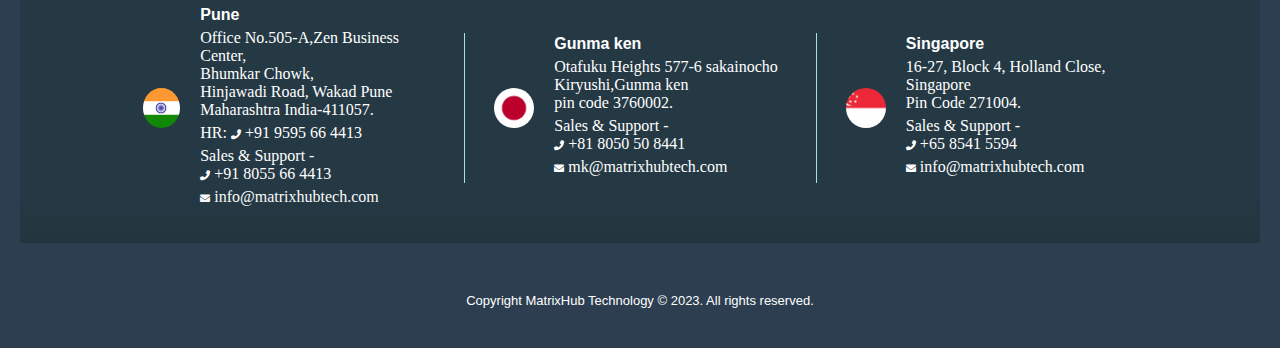
<file: Components/legalAgreements.html>
<!DOCTYPE html>
<html lang="en">
<head>
    <meta charset="UTF-8">
    <meta name="viewport" content="width=device-width, initial-scale=1.0">
    <title>Legal Agreements - Matrixhub Technology</title>    
    <link rel="stylesheet" href="https://cdnjs.cloudflare.com/ajax/libs/font-awesome/6.0.0/css/all.min.css">    
    <link rel="stylesheet" href="../style.css">
    <link rel="stylesheet" href="./legalAgreements.css">
</head>
<body>
    <!-----------------------------------Top Bar------------------------------------------------->
    <section>
        <header>
          <div class="header-container">
            <div class="logo">
              <img src="../imeges/logo.png" alt="Logo">
            </div>
            <nav>
              <ul>
                <li><a href="../index.html">Home</a></li>
                <li>
                  <a href="#">Company <i class="fas fa-caret-down"></i></a>
                  <ul class="dropdown-menu company-menu">
                    <li><a href="./WhoWeAre.html">Who We Are</a></li>
                    <li><a href="./FeaturesOverviews.html">Why Matrixhub</a></li>
                    <li><a href="./coreValue.html">Core Value</a></li>
                    <li><a href="./legalAgreements.html">Legal Agreements</a></li>
                    <li><a href="./OperatingPrincipa.html">Operating Principal</a></li>
                    <li><a href="PrivacyPolicy.html">Privacy Policy</a></li>
                  </ul>
                </li>
                                
                <li>
                  <a href="#">Our Services <i class="fas fa-caret-down"></i></a>
                  <ul class="dropdown-menu services-menu">
                    <li><a href="../Components/OurServices.html#agile"><i class="fas fa-code"></i> Agile Development Service</a></li>
                    <li><a href="../Components/OurServices.html#android"><i class="fab fa-android"></i> Android Application Development</a></li>
                    <li><a href="../Components/OurServices.html#sms"><i class="fas fa-mobile-alt"></i> BULK SMS</a></li>
                    <li><a href="../Components/OurServices.html#cloud"><i class="fas fa-cloud"></i> Cloud Computing Platform Management</a></li>
                    <li><a href="../Components/OurServices.html#ECommerce"><i class="fas fa-shopping-cart"></i> Custom E-Commerce Development</a></li>
                    <li><a href="../Components/OurServices.html#customSoftware"><i class="fas fa-shopping-cart"></i> Custom Software Development</a></li>
                    <li><a href="../Components/OurServices.html#appliction"><i class="fas fa-desktop"></i> Desktop Application Development</a></li>
                    <li><a href="../Components/OurServices.html#email"><i class="fas fa-envelope"></i> Business Email hosting Services</a></li>
                    <li><a href="../Components/OurServices.html#marketing"><i class="fas fa-bullhorn"></i> Digital Social Marketing</a></li>
                    <li><a href="../Components/OurServices.html#domain"><i class="fas fa-globe"></i> Domain Registration</a></li>
                    <li><a href="../Components/OurServices.html#iphone"><i class="fab fa-apple"></i> IPhone Apps Development</a></li>
                    <li><a href="../Components/OurServices.html#api"><i class="fas fa-mobile-alt"></i> Mobile App API Development</a></li>
                    <li><a href="../Components/OurServices.html#project"><i class="fas fa-project-diagram"></i> Project Management Services</a></li>
                    <li><a href="../Components/OurServices.html#SalesForce"><i class="fab fa-salesforce"></i> SalesForce Consultant</a></li>
                    <li><a href="../Components/OurServices.html#software"><i class="fas fa-code-branch"></i> Software Quality</a></li>
                    <li><a href="../Components/OurServices.html#web"><i class="fas fa-code"></i> Website Designing And Development</a></li>
                  </ul>
                </li>
                
                <li><a href="./Portfolio.html">Portfolio</a></li>
                <li><a href="./coreValue.html">Contact Us</a></li>
              </ul>
            </nav>
          </div>
        </header>
    </section>

<!-----------------------------------About us Curve Section------------------------------------------------->
<section class="section-about-us">
  <svg xmlns="http://www.w3.org/2000/svg" viewBox="0 0 1440 320" class="wave-about">
      <path fill="#2C3E50" fill-opacity="1" d="M0,256L60,256C120,256,240,256,360,240C480,224,600,192,720,160C840,128,960,96,1080,106.7C1200,117,1320,171,1380,197.3L1440,224L1440,0L1380,0C1320,0,1200,0,1080,0C960,0,840,0,720,0C600,0,480,0,360,0C240,0,120,0,60,0L0,0Z"></path>
  </svg>
  <h1 class="header-about">Legal Agreements</h1>
</section>
<!-----------------------------------Legal Agreements Section------------------------------------------------->
<section class="agreements-section">
        <div class="agreements-text">
            <ul>
                <li><strong> Customer Master Agreement :</strong> This is the main Customer Master agreement that would apply to you as our Customer. Apart from this Master Agreement, the following Product Specific Agreements may also apply to you depending on the Products and Services you buy.</li> <br>
                <li><strong>Registrar Registrant Agreement for Domain Names :</strong> This represents the Agreement between the Registrant (Owner) of a Domain Name and the Registrar. If you register a domain name through us, this Agreement will apply to the person whose information you filled in the Owner section during the Registration process.</li><br>
                <li><strong> Customer Agreement for Domain Names :</strong> This represents an addendum to the Customer Master Agreement between yourself and us for Domain Registration.</li><br>
                <li><strong>Customer Agreement for Web Services :</strong> This represents an addendum to the Customer Master Agreement between yourself and us for Domain / Mail Forwarding and Managed DNS.</li><br>
                <li><strong>Customer Agreement for Digital Certificates :</strong> This represents the Customer Agreement for Digital Certificates.</li><br>
                <li><strong>Customer Hosting Product Agreement :</strong> This represents the Customer Agreement for Hosting.</li><br>
            </ul>
        </div>
        <div class="agreements-image">
            <img src="../imeges/agreements.png" alt="Agreement Image">
        </div>
</section>

<!-----------------------------------------Services And About Us------------------------------------->
<section class="FooterSection">
  <div class="main-container">
      <div class="left-section">
        <img src="../imeges/logo.png" alt="Company Logo" class="company-logo">
        <p class="tagline">Empowering Businesses with Innovative Software and IT Solutions</p>
        <div class="contact-info">
          <div class="phone">
            <i class="fas fa-phone-alt"></i><a href="tel:+91 9595664413">+91- 9595664413</a> 
          </div>
          <div class="email">
            <i class="fas fa-envelope"></i><a href="mailto:info@matrixhubtech.com">info@matrixhubtech.com</a>
          </div>
          <div class="social-icons">
            <a href="#" class="facebook"><i class="fab fa-facebook-f"></i></a>
            <a href="#" class="instagram"><i class="fab fa-instagram"></i></a>
            <a href="#" class="linkedin"><i class="fab fa-linkedin-in"></i></a>
          </div>
        </div>
      </div>
      

      <div class="about-section">
        <h2 class="headsection-title">About Us</h2>
        <ul>
         <a href="./WhoWeAre.html"><li>Who We Are</li></a>
         <a href="./coreValue.html"><li>Core Value</li></a>
         <a href="./legalAgreements.html"><li>Legal Agreements</li></a>
         <a href="./OperatingPrincipa.html"><li>Operating Principle</li></a>
         <a href="./PrivacyPolicy.html"><li>Privacy Policy</li></a>
        </ul>
     </div>

      <div class="right-section">
          <h2 class="headsection-title">Services</h2>
          <div class="service-list">
            <div class="service-item">
              <a href="../Components/OurServices.html#android"><i class="fas fa-mobile-alt"></i>Android Application development</a>
            </div>
            <div class="service-item">
              <a href="../Components/OurServices.html#api"><i class="fas fa-code"></i>Mobile Application API Development</a>           
            </div>
            <div class="service-item">
              <a href="../Components/OurServices.html#email"><i class="fas fa-envelope"></i> Business Email Hosting Services</a>
            </div>
            <div class="service-item">
              <a href="../Components/OurServices.html#appliction"><i class="fas fa-desktop"></i>Desktop Application development</a>
            </div>
            <div class="service-item">
              <a href="../Components/OurServices.html#SalesForce"><i class="fas fa-chart-line"></i> Sales force Consult and Enterprise Mobility</a>
            </div>
            <div class="service-item">
              <a href="../Components/OurServices.html#web"><i class="fas fa-globe"></i>Website designing and development</a>
            </div>
        </div>
        
        </div>
      </div>


      <div class="global-presence">
        <div class="locationheader">
          <h2>Global Presence :</h2>
         <div class="global"><p><strong>India</strong> | Japan | Singapore</p></div> 
        </div>
        <div class="location-container">
          <div class="location">
            <div class="flag-icon">
              <img src="../imeges/india.png" alt="India Flag">
            </div>
            <div class="location-details">
              <h3>Pune</h3>
              <p>Office No.505-A,Zen Business Center,<br>
              Bhumkar Chowk,<br>
              Hinjawadi Road, Wakad Pune<br>
              Maharashtra India-411057.</p>
            <p>HR: <i class="fas fa-phone-alt"></i> +91 9595 66 4413</p>
              <p>Sales & Support -<br><i class="fas fa-phone-alt"></i> +91  8055 66 4413</p>
              <p><i class="fas fa-envelope"></i> info@matrixhubtech.com</p>
            </div>
          </div>




          <div class="vertical-line"></div>
          <div class="location">
            <div class="flag-icon">
              <img src="../imeges/japan.png" alt="Japan Flag">
            </div>
            <div class="location-details">
              <h3>Gunma ken</h3>
              <p>Otafuku Heights 577-6 sakainocho<br>
              Kiryushi,Gunma ken<br>
              pin code 3760002.</p>
              <p>Sales & Support -<br>
              <i class="fas fa-phone-alt"></i> +81 8050 50 8441</p>
              <p><i class="fas fa-envelope"></i> mk@matrixhubtech.com</p>
            </div>
          </div>
          <div class="vertical-line"></div>
          <div class="location">
            <div class="flag-icon">
              <img src="../imeges/singapore.png" alt="Singapore Flag">
            </div>
            <div class="location-details">
              <h3>Singapore</h3>
              <p>16-27, Block 4, Holland Close,<br>
              Singapore<br>
              Pin Code 271004.</p>
              <p>Sales & Support -<br>
              <i class="fas fa-phone-alt"></i> +65 8541 5594</p>
              <p><i class="fas fa-envelope"></i> info@matrixhubtech.com</p>
            </div>
          </div>
        </div>
      </div>
      <footer>
          <div class="copyright">
            <p>Copyright MatrixHub Technology © 2023. All rights reserved.</p>
         </div>
      </footer>
</section>
</body>
</html>
</file>
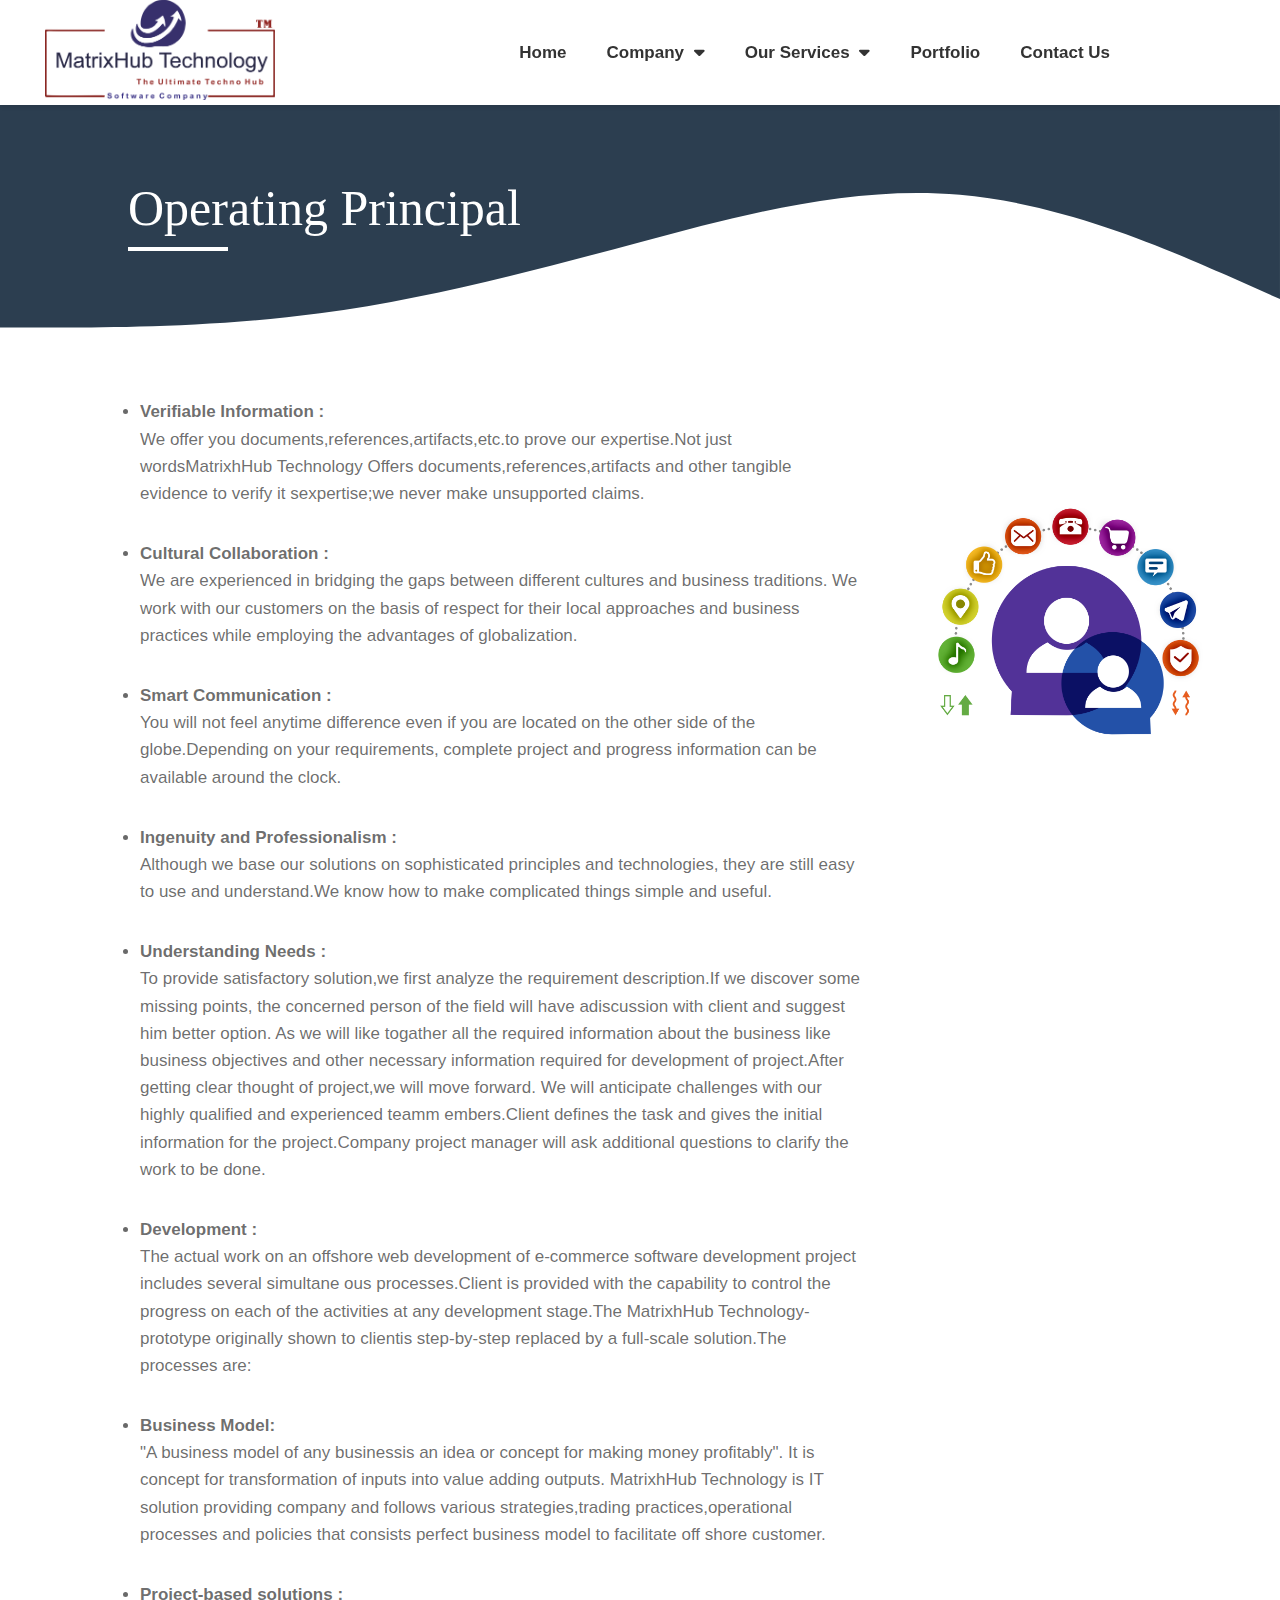
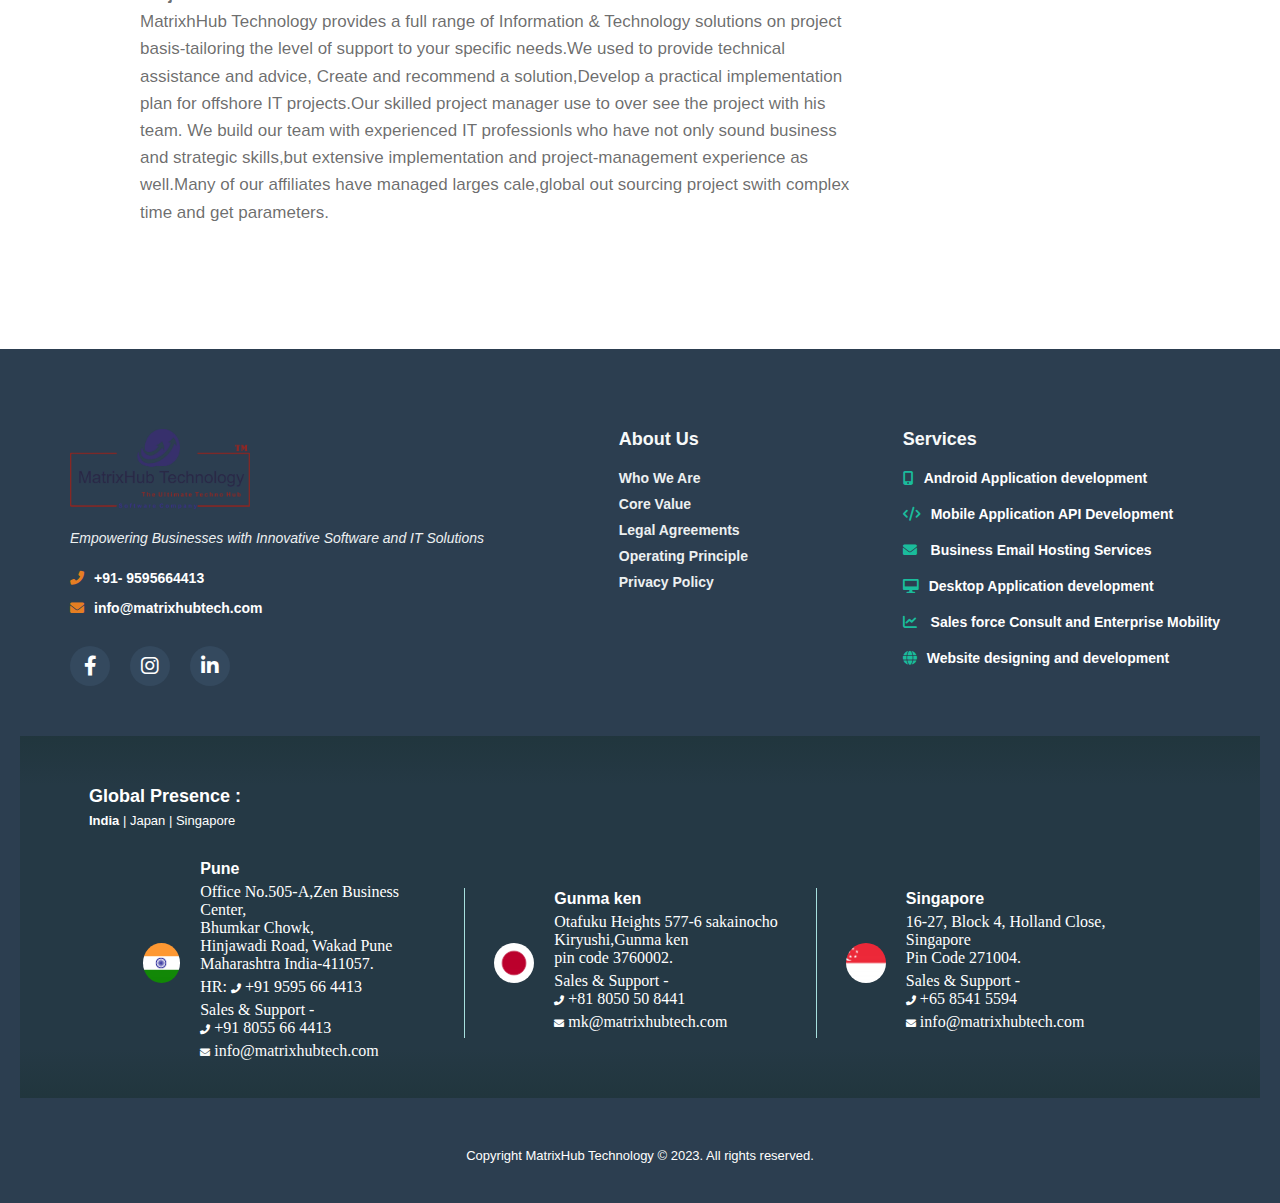
<file: Components/OperatingPrincipa.html>
<!--for operating principal we used legal  (<link rel="stylesheet" href="./legalAgreements.css">_ agreements css code as it------->

<!DOCTYPE html>
<html lang="en">
<head>
    <meta charset="UTF-8">
    <meta name="viewport" content="width=device-width, initial-scale=1.0">
    <title>Operating Principal - Matrixhub Technology</title>    
    <link rel="stylesheet" href="https://cdnjs.cloudflare.com/ajax/libs/font-awesome/6.0.0/css/all.min.css">    
    <link rel="stylesheet" href="../style.css">
    <link rel="stylesheet" href="./legalAgreements.css">
</head>
<body>
    <!-----------------------------------Top Bar------------------------------------------------->
    <section>
        <header>
          <div class="header-container">
            <div class="logo">
              <img src="../imeges/logo.png" alt="Logo">
            </div>
            <nav>
              <ul>
                <li><a href="../index.html">Home</a></li>
                <li>
                  <a href="#">Company <i class="fas fa-caret-down"></i></a>
                  <ul class="dropdown-menu company-menu">
                    <li><a href="./WhoWeAre.html">Who We Are</a></li>
                    <li><a href="./FeaturesOverviews.html">Why Matrixhub</a></li>
                    <li><a href="./coreValue.html">Core Value</a></li>
                    <li><a href="./legalAgreements.html">Legal Agreements</a></li>
                    <li><a href="./OperatingPrincipa.html">Operating Principal</a></li>
                    <li><a href="./PrivacyPolicy.html">Privacy Policy</a></li>
                  </ul>
                </li>
                                
                <li>
                  <a href="#">Our Services <i class="fas fa-caret-down"></i></a>
                  <ul class="dropdown-menu services-menu">
                    <li><a href="../Components/OurServices.html#agile"><i class="fas fa-code"></i> Agile Development Service</a></li>
                    <li><a href="../Components/OurServices.html#android"><i class="fab fa-android"></i> Android Application Development</a></li>
                    <li><a href="../Components/OurServices.html#sms"><i class="fas fa-mobile-alt"></i> BULK SMS</a></li>
                    <li><a href="../Components/OurServices.html#cloud"><i class="fas fa-cloud"></i> Cloud Computing Platform Management</a></li>
                    <li><a href="../Components/OurServices.html#ECommerce"><i class="fas fa-shopping-cart"></i> Custom E-Commerce Development</a></li>
                    <li><a href="../Components/OurServices.html#customSoftware"><i class="fas fa-shopping-cart"></i> Custom Software Development</a></li>
                    <li><a href="../Components/OurServices.html#appliction"><i class="fas fa-desktop"></i> Desktop Application Development</a></li>
                    <li><a href="../Components/OurServices.html#email"><i class="fas fa-envelope"></i> Business Email hosting Services</a></li>
                    <li><a href="../Components/OurServices.html#marketing"><i class="fas fa-bullhorn"></i> Digital Social Marketing</a></li>
                    <li><a href="../Components/OurServices.html#domain"><i class="fas fa-globe"></i> Domain Registration</a></li>
                    <li><a href="../Components/OurServices.html#iphone"><i class="fab fa-apple"></i> IPhone Apps Development</a></li>
                    <li><a href="../Components/OurServices.html#api"><i class="fas fa-mobile-alt"></i> Mobile App API Development</a></li>
                    <li><a href="../Components/OurServices.html#project"><i class="fas fa-project-diagram"></i> Project Management Services</a></li>
                    <li><a href="../Components/OurServices.html#SalesForce"><i class="fab fa-salesforce"></i> SalesForce Consultant</a></li>
                    <li><a href="../Components/OurServices.html#software"><i class="fas fa-code-branch"></i> Software Quality</a></li>
                    <li><a href="../Components/OurServices.html#web"><i class="fas fa-code"></i> Website Designing And Development</a></li>
                  </ul>
                </li>
                
                <li><a href="./Portfolio.html">Portfolio</a></li>
                <li><a href="./ContactUs.html">Contact Us</a></li>
              </ul>
            </nav>
          </div>
        </header>
    </section>

<!-----------------------------------About us Curve Section------------------------------------------------->
<section class="section-about-us">
  <svg xmlns="http://www.w3.org/2000/svg" viewBox="0 0 1440 320" class="wave-about">
      <path fill="#2C3E50" fill-opacity="1" d="M0,256L60,256C120,256,240,256,360,240C480,224,600,192,720,160C840,128,960,96,1080,106.7C1200,117,1320,171,1380,197.3L1440,224L1440,0L1380,0C1320,0,1200,0,1080,0C960,0,840,0,720,0C600,0,480,0,360,0C240,0,120,0,60,0L0,0Z"></path>
  </svg>
  <h1 class="header-about">Operating Principal</h1>
</section>
<!-----------------------------------Legal Agreements Section------------------------------------------------->
<section class="agreements-section">
        <div class="agreements-text">
            <ul>
                <li><strong> Verifiable Information :</strong> <br> We offer you documents,references,artifacts,etc.to prove our expertise.Not just wordsMatrixhHub Technology Offers documents,references,artifacts and other tangible evidence to verify it sexpertise;we never make unsupported claims.</li> <br>
                <li><strong>Cultural Collaboration :</strong> <br>We are experienced in bridging the gaps between different cultures and business traditions. We work with our customers on the basis of respect for their local approaches and business practices while employing the advantages of globalization.</li><br>
                <li><strong>Smart Communication :</strong> <br>You will not feel anytime difference even if you are located on the other side of the globe.Depending on your requirements, complete project and progress information can be available around the clock.</li><br>
                <li><strong>Ingenuity and Professionalism :</strong> <br>Although we base our solutions on sophisticated principles and technologies, they are still easy to use and understand.We know how to make complicated things simple and useful.</li><br>
                <li><strong>Understanding Needs :</strong> <br>To provide satisfactory solution,we first analyze the requirement description.If we discover some missing points, the concerned person of the field will have adiscussion with client and suggest him better option. As we will like togather all the required information about the business like business objectives and other necessary information required for development of project.After getting clear thought of project,we will move forward. We will anticipate challenges with our highly qualified and experienced teamm embers.Client defines the task and gives the initial information for the project.Company project manager will ask additional questions to clarify the work to be done.</li><br>
                <li><strong>Development :</strong> <br>The actual work on an offshore web development of e-commerce software development project includes several simultane ous processes.Client is provided with the capability to control the progress on each of the activities at any development stage.The MatrixhHub Technology-prototype originally shown to clientis step-by-step replaced by a full-scale solution.The processes are:</li><br>
                <li><strong>Business Model:</strong> <br>"A business model of any businessis an idea or concept for making money profitably". It is concept for transformation of inputs into value adding outputs. MatrixhHub Technology is IT solution providing company and follows various strategies,trading practices,operational processes and policies that consists perfect business model to facilitate off shore customer.</li><br>
                <li><strong>Project-based solutions :</strong><br>MatrixhHub Technology provides a full range of Information & Technology solutions on project basis-tailoring the level of support to your specific needs.We used to provide technical assistance and advice, Create and recommend a solution,Develop a practical implementation plan for offshore IT projects.Our skilled project manager use to over see the project with his team. We build our team with experienced IT professionls who have not only sound business and strategic skills,but extensive implementation and project-management experience as well.Many of our affiliates have managed larges cale,global out sourcing project swith complex time and get parameters.</li><br>


            </ul>
        </div>
        <div class="agreements-image">
            <img src="../imeges/operatingPrincipal.png" alt="Agreement Image">
        </div>
        
</section>

<!-----------------------------------------Services And About Us------------------------------------->
<section class="FooterSection">
  <div class="main-container">
      <div class="left-section">
        <img src="../imeges/logo.png" alt="Company Logo" class="company-logo">
        <p class="tagline">Empowering Businesses with Innovative Software and IT Solutions</p>
        <div class="contact-info">
          <div class="phone">
            <i class="fas fa-phone-alt"></i><a href="tel:+91 9595664413">+91- 9595664413</a> 
          </div>
          <div class="email">
            <i class="fas fa-envelope"></i><a href="mailto:info@matrixhubtech.com">info@matrixhubtech.com</a>
          </div>
          <div class="social-icons">
            <a href="#" class="facebook"><i class="fab fa-facebook-f"></i></a>
            <a href="#" class="instagram"><i class="fab fa-instagram"></i></a>
            <a href="#" class="linkedin"><i class="fab fa-linkedin-in"></i></a>
          </div>
        </div>
      </div>
      

      <div class="about-section">
        <h2 class="headsection-title">About Us</h2>
        <ul>
         <a href="./WhoWeAre.html"><li>Who We Are</li></a>
         <a href="./coreValue.html"><li>Core Value</li></a>
         <a href="./legalAgreements.html"><li>Legal Agreements</li></a>
         <a href="./OperatingPrincipa.html"><li>Operating Principle</li></a>
         <a href="./PrivacyPolicy.html"><li>Privacy Policy</li></a>
        </ul>
     </div>

      <div class="right-section">
          <h2 class="headsection-title">Services</h2>
          <div class="service-list">
            <div class="service-item">
              <a href="../Components/OurServices.html#android"><i class="fas fa-mobile-alt"></i>Android Application development</a>
            </div>
            <div class="service-item">
              <a href="../Components/OurServices.html#api"><i class="fas fa-code"></i>Mobile Application API Development</a>           
            </div>
            <div class="service-item">
              <a href="../Components/OurServices.html#email"><i class="fas fa-envelope"></i> Business Email Hosting Services</a>
            </div>
            <div class="service-item">
              <a href="../Components/OurServices.html#appliction"><i class="fas fa-desktop"></i>Desktop Application development</a>
            </div>
            <div class="service-item">
              <a href="../Components/OurServices.html#SalesForce"><i class="fas fa-chart-line"></i> Sales force Consult and Enterprise Mobility</a>
            </div>
            <div class="service-item">
              <a href="../Components/OurServices.html#web"><i class="fas fa-globe"></i>Website designing and development</a>
            </div>
        </div>
        
        </div>
      </div>


      <div class="global-presence">
        <div class="locationheader">
          <h2>Global Presence :</h2>
         <div class="global"><p><strong>India</strong> | Japan | Singapore</p></div> 
        </div>
        <div class="location-container">
          <div class="location">
            <div class="flag-icon">
              <img src="../imeges/india.png" alt="India Flag">
            </div>
            <div class="location-details">
              <h3>Pune</h3>
              <p>Office No.505-A,Zen Business Center,<br>
              Bhumkar Chowk,<br>
              Hinjawadi Road, Wakad Pune<br>
              Maharashtra India-411057.</p>
            <p>HR: <i class="fas fa-phone-alt"></i> +91 9595 66 4413</p>
              <p>Sales & Support -<br><i class="fas fa-phone-alt"></i> +91  8055 66 4413</p>
              <p><i class="fas fa-envelope"></i> info@matrixhubtech.com</p>
            </div>
          </div>




          <div class="vertical-line"></div>
          <div class="location">
            <div class="flag-icon">
              <img src="../imeges/japan.png" alt="Japan Flag">
            </div>
            <div class="location-details">
              <h3>Gunma ken</h3>
              <p>Otafuku Heights 577-6 sakainocho<br>
              Kiryushi,Gunma ken<br>
              pin code 3760002.</p>
              <p>Sales & Support -<br>
              <i class="fas fa-phone-alt"></i> +81 8050 50 8441</p>
              <p><i class="fas fa-envelope"></i> mk@matrixhubtech.com</p>
            </div>
          </div>
          <div class="vertical-line"></div>
          <div class="location">
            <div class="flag-icon">
              <img src="../imeges/singapore.png" alt="Singapore Flag">
            </div>
            <div class="location-details">
              <h3>Singapore</h3>
              <p>16-27, Block 4, Holland Close,<br>
              Singapore<br>
              Pin Code 271004.</p>
              <p>Sales & Support -<br>
              <i class="fas fa-phone-alt"></i> +65 8541 5594</p>
              <p><i class="fas fa-envelope"></i> info@matrixhubtech.com</p>
            </div>
          </div>
        </div>
      </div>
      <footer>
          <div class="copyright">
            <p>Copyright MatrixHub Technology © 2023. All rights reserved.</p>
         </div>
      </footer>
</section>
</body>
</html>
</file>
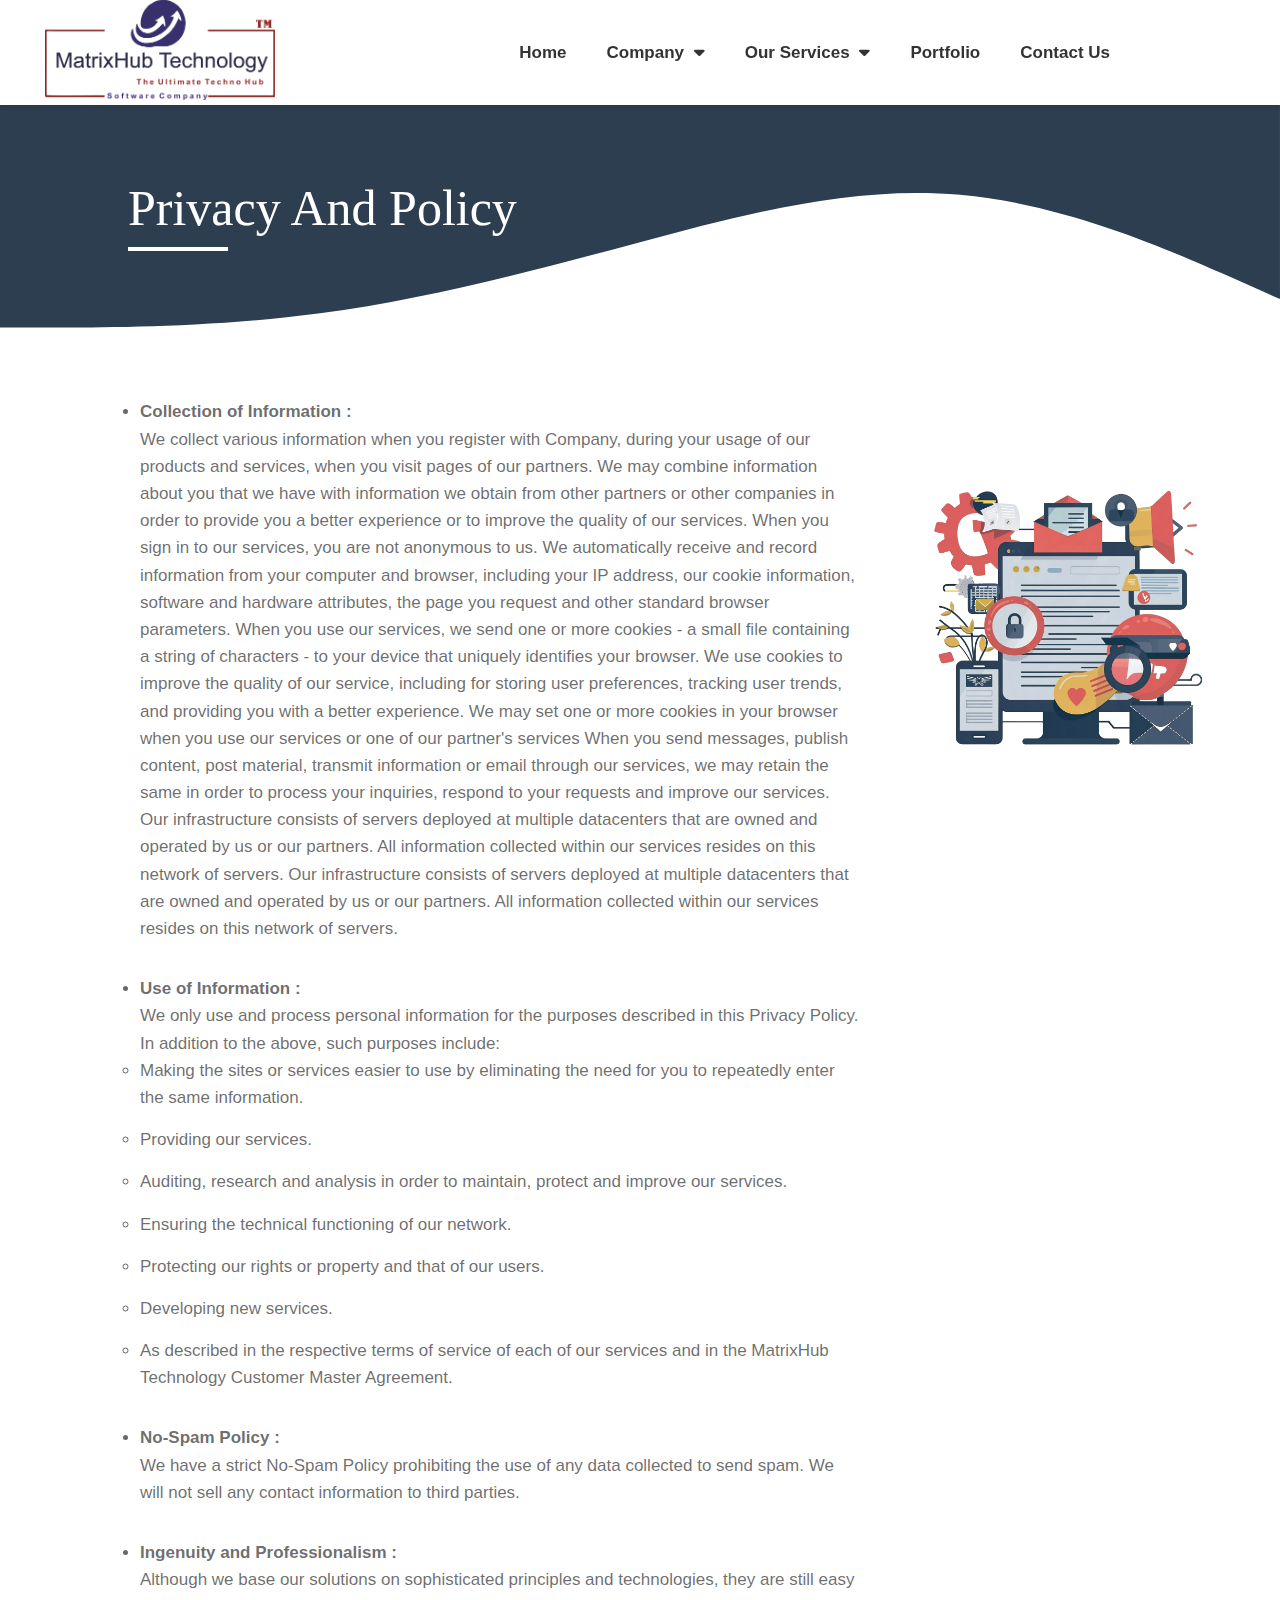
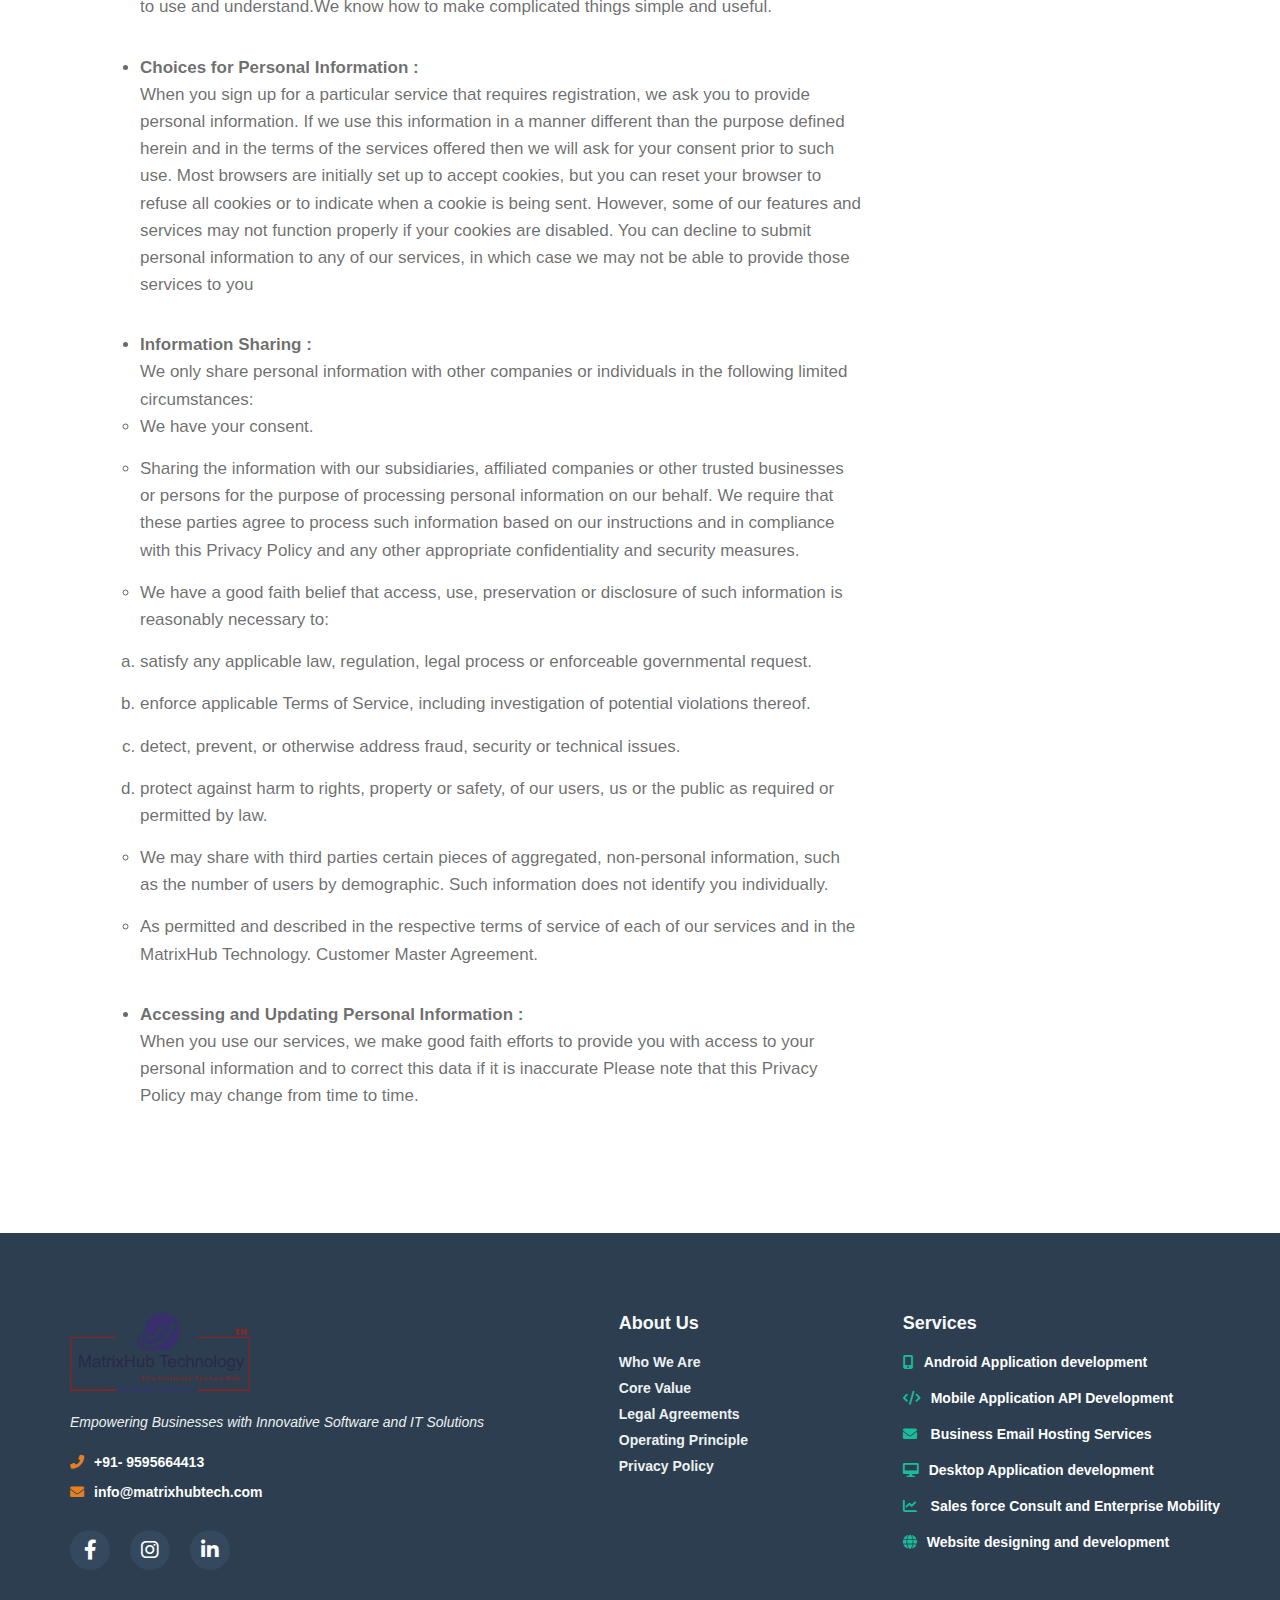
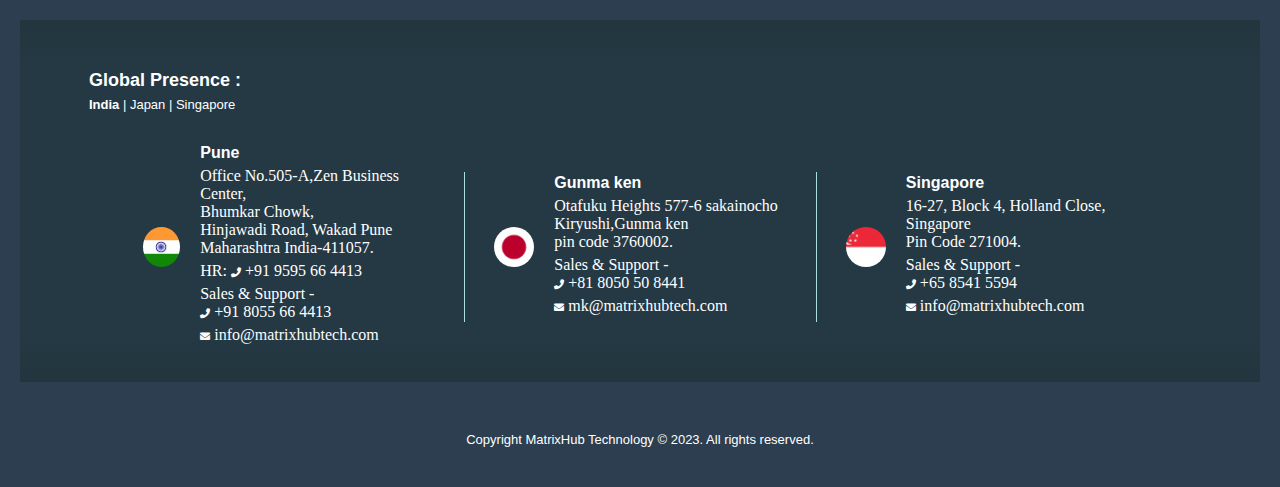
<file: Components/PrivacyPolicy.html>
<!--for operating principal we used legal  (<link rel="stylesheet" href="./legalAgreements.css">_ agreements css code as it------->

<!DOCTYPE html>
<html lang="en">
<head>
    <meta charset="UTF-8">
    <meta name="viewport" content="width=device-width, initial-scale=1.0">
    <title>Operating Principal - Matrixhub Technology</title>    
    <link rel="stylesheet" href="https://cdnjs.cloudflare.com/ajax/libs/font-awesome/6.0.0/css/all.min.css">    
    <link rel="stylesheet" href="../style.css">
    <link rel="stylesheet" href="./legalAgreements.css">
</head>
<body>
    <!-----------------------------------Top Bar------------------------------------------------->
    <section>
        <header>
          <div class="header-container">
            <div class="logo">
              <img src="../imeges/logo.png" alt="Logo">
            </div>
            <nav>
              <ul>
                <li><a href="../index.html">Home</a></li>
                <li>
                  <a href="#">Company <i class="fas fa-caret-down"></i></a>
                  <ul class="dropdown-menu company-menu">
                    <li><a href="./WhoWeAre.html">Who We Are</a></li>
                    <li><a href="./FeaturesOverviews.html">Why Matrixhub</a></li>
                    <li><a href="./coreValue.html">Core Value</a></li>
                    <li><a href="./legalAgreements.html">Legal Agreements</a></li>
                    <li><a href="./OperatingPrincipa.html">Operating Principal</a></li>
                    <li><a href="PrivacyPolicy.html">Privacy Policy</a></li>
                  </ul>
                </li>
                                
                <li>
                  <a href="#">Our Services <i class="fas fa-caret-down"></i></a>
                  <ul class="dropdown-menu services-menu">
                    <li><a href="../Components/OurServices.html#agile"><i class="fas fa-code"></i> Agile Development Service</a></li>
                    <li><a href="../Components/OurServices.html#android"><i class="fab fa-android"></i> Android Application Development</a></li>
                    <li><a href="../Components/OurServices.html#sms"><i class="fas fa-mobile-alt"></i> BULK SMS</a></li>
                    <li><a href="../Components/OurServices.html#cloud"><i class="fas fa-cloud"></i> Cloud Computing Platform Management</a></li>
                    <li><a href="../Components/OurServices.html#ECommerce"><i class="fas fa-shopping-cart"></i> Custom E-Commerce Development</a></li>
                    <li><a href="../Components/OurServices.html#customSoftware"><i class="fas fa-shopping-cart"></i> Custom Software Development</a></li>
                    <li><a href="../Components/OurServices.html#appliction"><i class="fas fa-desktop"></i> Desktop Application Development</a></li>
                    <li><a href="../Components/OurServices.html#email"><i class="fas fa-envelope"></i> Business Email hosting Services</a></li>
                    <li><a href="../Components/OurServices.html#marketing"><i class="fas fa-bullhorn"></i> Digital Social Marketing</a></li>
                    <li><a href="../Components/OurServices.html#domain"><i class="fas fa-globe"></i> Domain Registration</a></li>
                    <li><a href="../Components/OurServices.html#iphone"><i class="fab fa-apple"></i> IPhone Apps Development</a></li>
                    <li><a href="../Components/OurServices.html#api"><i class="fas fa-mobile-alt"></i> Mobile App API Development</a></li>
                    <li><a href="../Components/OurServices.html#project"><i class="fas fa-project-diagram"></i> Project Management Services</a></li>
                    <li><a href="../Components/OurServices.html#SalesForce"><i class="fab fa-salesforce"></i> SalesForce Consultant</a></li>
                    <li><a href="../Components/OurServices.html#software"><i class="fas fa-code-branch"></i> Software Quality</a></li>
                    <li><a href="../Components/OurServices.html#web"><i class="fas fa-code"></i> Website Designing And Development</a></li>
                  </ul>
                </li>
                
                <li><a href="#">Portfolio</a></li>
                <li><a href="./ContactUs.html">Contact Us</a></li>
              </ul>
            </nav>
          </div>
        </header>
    </section>

<!-----------------------------------About us Curve Section------------------------------------------------->
<section class="section-about-us">
  <svg xmlns="http://www.w3.org/2000/svg" viewBox="0 0 1440 320" class="wave-about">
      <path fill="#2C3E50" fill-opacity="1" d="M0,256L60,256C120,256,240,256,360,240C480,224,600,192,720,160C840,128,960,96,1080,106.7C1200,117,1320,171,1380,197.3L1440,224L1440,0L1380,0C1320,0,1200,0,1080,0C960,0,840,0,720,0C600,0,480,0,360,0C240,0,120,0,60,0L0,0Z"></path>
  </svg>
  <h1 class="header-about">Privacy And Policy</h1>
</section>
<!-----------------------------------Legal Agreements Section------------------------------------------------->
<section class="agreements-section">
        <div class="agreements-text">
            <ul>
                <li><strong>Collection of Information :</strong> <br> We collect various information when you register
                     with Company, during your usage of our products and services, when you visit pages of our partners.
                     We may combine information about you that we have with information we obtain from other partners or 
                    other companies in order to provide you a better experience or to improve the quality of our services.
                    When you sign in to our services, you are not anonymous to us. We automatically receive and record information 
                    from your computer and browser, including your IP address, our cookie information, software and hardware attributes,
                    the page you request and other standard browser parameters. When you use our services, we send one or more cookies - 
                    a small file containing a string of characters - to your device that uniquely identifies your browser. We use cookies
                    to improve the quality of our service, including for storing user preferences, tracking user trends, and providing you
                    with a better experience. We may set one or more cookies in your browser when you use our services or one of our partner's services
                    When you send messages, publish content, post material, transmit information or email through our services, we may retain the same
                    in order to process your inquiries, respond to your requests and improve our services. Our infrastructure consists of servers deployed 
                    at multiple datacenters that are owned and operated by us or our partners. All information collected within our services resides on this network of servers. Our infrastructure consists of servers deployed at multiple datacenters that are owned and operated by us 
                    or our partners. All information collected within our services resides on this network of servers. </li> <br>
                <li><strong>Use of Information :</strong> <br>We only use and process personal information for the purposes described in this Privacy Policy. In addition to the above, such purposes include:
                
                <ul style="list-style: circle;">
                    <li> Making the sites or services easier to use by eliminating the need for you to repeatedly enter the same information.</li>
                    <li>Providing our services.</li>
                    <li>Auditing, research and analysis in order to maintain, protect and improve our services.</li>
                    <li>Ensuring the technical functioning of our network.</li>
                    <li>Protecting our rights or property and that of our users.</li>
                    <li>Developing new services.</li>
                    <li>As described in the respective terms of service of each of our services and in the MatrixHub Technology Customer Master Agreement.</li>
                </ul></li><br>


                <li><strong>No-Spam Policy :</strong> <br>We have a strict No-Spam Policy prohibiting the use of any data collected to send spam. We will not sell any contact information to third parties.</li><br>
                <li><strong>Ingenuity and Professionalism :</strong> <br>Although we base our solutions on sophisticated principles and technologies, they are still easy to use and understand.We know how to make complicated things simple and useful.</li><br>
                <li><strong>Choices for Personal Information :</strong> <br>When you sign up for a particular service that requires registration, we ask you to provide personal information. If we use this information in a manner different than the purpose defined herein and in the terms of the services offered then we will ask for your consent prior to such use. Most browsers are initially set up to accept cookies, but you can reset your browser to refuse all cookies or to indicate when a cookie is being sent. However, some of our features and services may not function properly if your cookies are disabled.
                    You can decline to submit personal information to any of our services, in which case we may not be able to provide those services to you</li><br>

                <li><strong>Information Sharing :</strong> <br>We only share personal information with other companies or individuals in the following limited circumstances:
                
                <ul style="list-style: circle;">
                    <li> We have your consent.</li>
                    <li> Sharing the information with our subsidiaries, affiliated companies or other trusted businesses or persons for the purpose of processing personal information on our behalf. We require that these parties agree to process such information based on our instructions and in compliance with this Privacy Policy and any other appropriate confidentiality and security measures.</li>
                    <li> We have a good faith belief that access, use, preservation or disclosure of such information is reasonably necessary to:</li>


                    <ol style="list-style: lower-alpha;">
                        <li>satisfy any applicable law, regulation, legal process or enforceable governmental request.</li>
                        <li>enforce applicable Terms of Service, including investigation of potential violations thereof.</li>
                        <li>detect, prevent, or otherwise address fraud, security or technical issues.</li>
                        <li>protect against harm to rights, property or safety, of our users, us or the public as required or permitted by law.</li>
                    </ol>

                    <li>We may share with third parties certain pieces of aggregated, non-personal information, such as the number of users by demographic. Such information does not identify you individually.</li>
                    <li>As permitted and described in the respective terms of service of each of our services and in the MatrixHub Technology. Customer Master Agreement.</li>
                </ul>
                
                </li><br>
                <li><strong>Accessing and Updating Personal Information :</strong> <br>When you use our services, we make good faith efforts to provide you with access to your personal information and to correct this data if it is inaccurate
                    Please note that this Privacy Policy may change from time to time.</li><br>

            </ul>
        </div>
        <div class="agreements-image">
            <img src="../imeges/privacyPolicy.png" alt="Agreement Image">
        </div>
        
</section>

<!-----------------------------------------Services And About Us------------------------------------->
<section class="FooterSection">
  <div class="main-container">
      <div class="left-section">
        <img src="../imeges/logo.png" alt="Company Logo" class="company-logo">
        <p class="tagline">Empowering Businesses with Innovative Software and IT Solutions</p>
        <div class="contact-info">
          <div class="phone">
            <i class="fas fa-phone-alt"></i><a href="tel:+91 9595664413">+91- 9595664413</a> 
          </div>
          <div class="email">
            <i class="fas fa-envelope"></i><a href="mailto:info@matrixhubtech.com">info@matrixhubtech.com</a>
          </div>
          <div class="social-icons">
            <a href="#" class="facebook"><i class="fab fa-facebook-f"></i></a>
            <a href="#" class="instagram"><i class="fab fa-instagram"></i></a>
            <a href="#" class="linkedin"><i class="fab fa-linkedin-in"></i></a>
          </div>
        </div>
      </div>
      

      <div class="about-section">
        <h2 class="headsection-title">About Us</h2>
        <ul>
         <a href="./WhoWeAre.html"><li>Who We Are</li></a>
         <a href="./coreValue.html"><li>Core Value</li></a>
         <a href="./legalAgreements.html"><li>Legal Agreements</li></a>
         <a href="./OperatingPrincipa.html"><li>Operating Principle</li></a>
         <a href="./PrivacyPolicy.html"><li>Privacy Policy</li></a>
        </ul>
     </div>

      <div class="right-section">
          <h2 class="headsection-title">Services</h2>
          <div class="service-list">
            <div class="service-item">
              <a href="../Components/OurServices.html#android"><i class="fas fa-mobile-alt"></i>Android Application development</a>
            </div>
            <div class="service-item">
              <a href="../Components/OurServices.html#api"><i class="fas fa-code"></i>Mobile Application API Development</a>           
            </div>
            <div class="service-item">
              <a href="../Components/OurServices.html#email"><i class="fas fa-envelope"></i> Business Email Hosting Services</a>
            </div>
            <div class="service-item">
              <a href="../Components/OurServices.html#appliction"><i class="fas fa-desktop"></i>Desktop Application development</a>
            </div>
            <div class="service-item">
              <a href="../Components/OurServices.html#SalesForce"><i class="fas fa-chart-line"></i> Sales force Consult and Enterprise Mobility</a>
            </div>
            <div class="service-item">
              <a href="../Components/OurServices.html#web"><i class="fas fa-globe"></i>Website designing and development</a>
            </div>
        </div>
        
        </div>
      </div>


      <div class="global-presence">
        <div class="locationheader">
          <h2>Global Presence :</h2>
         <div class="global"><p><strong>India</strong> | Japan | Singapore</p></div> 
        </div>
        <div class="location-container">
          <div class="location">
            <div class="flag-icon">
              <img src="../imeges/india.png" alt="India Flag">
            </div>
            <div class="location-details">
              <h3>Pune</h3>
              <p>Office No.505-A,Zen Business Center,<br>
              Bhumkar Chowk,<br>
              Hinjawadi Road, Wakad Pune<br>
              Maharashtra India-411057.</p>
            <p>HR: <i class="fas fa-phone-alt"></i> +91 9595 66 4413</p>
              <p>Sales & Support -<br><i class="fas fa-phone-alt"></i> +91  8055 66 4413</p>
              <p><i class="fas fa-envelope"></i> info@matrixhubtech.com</p>
            </div>
          </div>




          <div class="vertical-line"></div>
          <div class="location">
            <div class="flag-icon">
              <img src="../imeges/japan.png" alt="Japan Flag">
            </div>
            <div class="location-details">
              <h3>Gunma ken</h3>
              <p>Otafuku Heights 577-6 sakainocho<br>
              Kiryushi,Gunma ken<br>
              pin code 3760002.</p>
              <p>Sales & Support -<br>
              <i class="fas fa-phone-alt"></i> +81 8050 50 8441</p>
              <p><i class="fas fa-envelope"></i> mk@matrixhubtech.com</p>
            </div>
          </div>
          <div class="vertical-line"></div>
          <div class="location">
            <div class="flag-icon">
              <img src="../imeges/singapore.png" alt="Singapore Flag">
            </div>
            <div class="location-details">
              <h3>Singapore</h3>
              <p>16-27, Block 4, Holland Close,<br>
              Singapore<br>
              Pin Code 271004.</p>
              <p>Sales & Support -<br>
              <i class="fas fa-phone-alt"></i> +65 8541 5594</p>
              <p><i class="fas fa-envelope"></i> info@matrixhubtech.com</p>
            </div>
          </div>
        </div>
      </div>
      <footer>
          <div class="copyright">
            <p>Copyright MatrixHub Technology © 2023. All rights reserved.</p>
         </div>
      </footer>
</section>
</body>
</html>
</file>
<file: Components/Contact.css>
.contact-section {
    margin: 0;
    font-family: Arial, sans-serif;
    background: url('../imeges/contactBackground.jpg') no-repeat center center fixed;
    background-size: cover;
    position: relative;
    overflow: hidden;
}

.contact-section::before {
    content: '';
    position: absolute;
    top: 0;
    left: 0;
    width: 100%;
    height: 100%;
    background: rgba(0, 0, 0, 0.7);
    z-index: 0;
}

.matrix-contact-container {
    position: relative;
    z-index: 1;
    color: white;
    display: flex;
    justify-content: space-between;
    padding-top: 160px;
    gap: 80px;
    max-width: 1200px;
    margin: 0 auto;
    padding-bottom: 50px;
}


.matrix-contact-left {
    flex: 1;
    text-align: left;
}

.matrix-contact-left img {
    width: 200px;
    height: 200px;
    border-radius: 40%;
    margin-bottom: 20px;
    animation: matrix-contact-zoomIn 2s;
}

.matrix-contact-info {
    font-size: 15px;
    line-height: 1.8;
    animation: matrix-contact-fadeIn 2s;
}

.matrix-contact-info i {
    font-size: 15px;
    margin-right: 10px;
    color: #00d0ff;
}
.matrix-contact-info a {
    color: #fff;
    text-decoration: none;
    transition: color 0.3s;
}

.matrix-contact-info a:hover {
    color: #00d0ff;
}
.matrix-contact-right {
    flex: 1;
    background: rgba(255, 255, 255, 0.2);
    padding: 30px;
    border-radius: 5px;
    animation: matrix-contact-slideIn 2s;
}

.matrix-contact-right form {
    display: flex;
    flex-direction: column;
    gap: 15px;
}

.matrix-contact-form-header {
    font-size: 24px;
    font-weight: bold;
    margin-bottom: 20px;
    display: flex;
    align-items: center;
}

.matrix-contact-form-header i {
    margin-right: 10px;
    color: #00d0ff
}

.matrix-contact-right form input[type="text"],
.matrix-contact-right form input[type="email"],
.matrix-contact-right form input[type="tel"],
.matrix-contact-right form textarea {
    padding: 10px;
    border-radius: 5px;
    border: none;
    font-size: 16px;
    transition: border-color 0.3s ease;
}

.matrix-contact-right form input[type="text"]:focus,
.matrix-contact-right form input[type="email"]:focus,
.matrix-contact-right form input[type="tel"]:focus,
.matrix-contact-right form textarea:focus {
    border-color: #28a745;
    outline: none;
}

.matrix-contact-right form textarea {
    resize: none;
    height: 100px;
}
.matrix-contact-right form button {
    padding: 14px 22px;
    border-radius: 8px;
    border: none;
    font-size: 16px;
    font-weight: 600;
    background-color: #5e8fc0d7;
    color: #ffffff;
    cursor: pointer;
    transition: background-color 0.3s ease-in-out;
    display: flex;
    align-items: center;
    justify-content: center;
}

.matrix-contact-right form button i {
    margin-right: 14px;
    font-size: 18px;
    color: #002b35;
}

.matrix-contact-right form button:hover {
    background-color: #347cc4;
}

.matrix-contact-header {
    color: #ffffffe0;
    font-size: 36px;
    font-weight: bold;
    margin-bottom: 10px;
    animation: matrix-contact-fadeIn 1s;
}

.matrix-contact-paragraph {
    color: #ffffffb9;
    font-size: 16px;
    margin-bottom: 50px;
    animation: matrix-contact-fadeIn 1.5s;
}

.matrix-contact-social-icons {
    display: flex;
    justify-content: center;
    margin-top: 20px;
}

.matrix-contact-social-icons a {
    color: #ffffff;
    font-size: 24px;
    margin: 0 10px;
    transition: color 0.3s ease;
}

.matrix-contact-social-icons a:hover {
    color: #00d0ff;
}

@keyframes matrix-contact-fadeIn {
    from { opacity: 0; }
    to { opacity: 1; }
}

@keyframes matrix-contact-zoomIn {
    from { transform: scale(0); }
    to { transform: scale(1); }
}

@keyframes matrix-contact-slideIn {
    from { transform: translateX(100%); }
    to { transform: translateX(0); }
}
</file>
<file: style.css>
* {
  margin: 0;
  padding: 0;
  box-sizing: border-box;
}

body {
  text-size-adjust: 100%;
  position: relative;
  overflow-x: hidden;
}

/* Header Styles */
header {
  background-color: #ffffff;
  box-shadow: 0 2px 4px rgba(0, 0, 0, 0.1);
  position: fixed;
  top: 0;
  left: 0;
  width: 100%;
  z-index: 100;
}

.header-container {
  display: flex;
  justify-content: space-between;
  align-items: center;
  max-width: auto;
  margin: 0 auto;
  font-size: 17px;
  font-weight: bold;
  font-family: Arial, Helvetica, sans-serif;
}

.logo img {
  height: 100px;
  width: 230px;
  margin-left: 45px;
}

nav ul {
  display: flex;
  list-style: none;
  padding-right: 150px;
}

nav ul li {
  position: relative;
}

nav ul li a {
  color: #333;
  display: block;
  padding: 10px 20px;
  text-decoration: none;
  transition: color 0.3s, background-color 0.3s;
}

nav ul li a:hover {
  color: #007bff;
}

nav ul li a i {
  margin-left: 5px;
}

.dropdown-menu {
  background-color: #fff;
  border: 1px solid #ddd;
  box-shadow: 0 2px 4px rgba(0, 0, 0, 0.1);
  display: none;
  left: 0;
  list-style: none;
  margin: 0;
  padding: 0;
  position: absolute;
  top: 100%;
  width: 200px;
  z-index: 1;
}

.dropdown-menu li a {
  padding: 10px;
}

.company-menu {
  max-height: 300px;
  width: 200px;
  padding: 10px;
  font-size: 14px;
  font-weight: bold;
  font-family: Arial, Helvetica, sans-serif;
}

.services-menu {
  column-count: 2;
  column-gap: 20px;
  width: 530px;
  padding: 20px;
  line-height: 20px;
  overflow-y: auto;
  font-size: 14px;
  font-weight: bold;
  font-family: Arial, Helvetica, sans-serif;
}

nav ul li:hover > .dropdown-menu {
  display: block;
}

nav ul li:hover > a::after {
  content: "";
  position: absolute;
  bottom: 0;
  left: 0;
  width: 100%;
  height: 3px;
  background-color: #007bff;
  animation: slide-in 0.3s ease-in-out;
}

/* Dropdown Menu Animation */
@keyframes slide-in {
  0% {
    transform: translateY(-20px);
    opacity: 0;
  }
  100% {
    transform: translateY(0);
    opacity: 1;
  }
}

.dropdown-menu,
.company-menu,
.services-menu {
  animation: slide-in 0.4s ease-out;
  transform-origin: top center;
}

.company-menu li a,
.services-menu li a {
  padding: 12px 18px;
  display: flex;
  margin-bottom: 5px;
  align-items: center;
  transition: background-color 0.2s, color 0.2s;
}

.company-menu li a:hover,
.services-menu li a:hover {
  background-color: #f5f5f5;
  color: #007bff;
}
.services-menu li a i {
  margin-right: 10px;
}
/* Media Query for Small Screens */
@media (max-width: 767px) {
  header {
    position: static;
    box-shadow: none;
  }

  .header-container {
    flex-direction: column;
    align-items: flex-start;
    padding: 20px;
  }

  .logo img {
    margin-left: 0;
    height: 80px;
    width: 180px;
  }

  nav ul {
    flex-direction: column;
    align-items: flex-start;
    padding-right: 0;
    margin-top: 20px;
  }

  nav ul li {
    width: 100%;
  }

  nav ul li a {
    padding: 10px;
  }

  .dropdown-menu,
  .company-menu,
  .services-menu {
    position: static;
    width: 100%;
    box-shadow: none;
    display: none;
  }

  nav ul li:hover > .dropdown-menu,
  nav ul li:hover > .company-menu,
  nav ul li:hover > .services-menu {
    display: block;
  }

  .company-menu,
  .services-menu {
    max-height: none;
    column-count: 1;
    padding: 0;
  }

  .services-menu li a i {
    margin-right: 5px;
  }
}


/*======================================slider images and animated text====================================*/
.image-carousel {
  margin-top: 80px;
  position: relative;
  width: 100%;
  height: 600px;
  overflow: hidden;
}

.img-container {
  position: absolute;
  top: 0;
  left: 0;
  width: 100%;
  height: 100%;
  opacity: 0;
  transition: opacity 0.5s ease-in-out;
}

.img-container.active {
  opacity: 1;
}

.img-container img {
  width: 100%;
  height: 100%;
  object-fit: cover;
  transition: transform 0.5s ease-in-out;
}

.img-container.active img {
  transform: scale(1.1);
}

.text-overlay {
  position: absolute;
  top: 50%;
  left: 50px;
  transform: translateY(-50%);
  
}

.text-overlay h2,
.text-overlay p {
  opacity: 0;
  transform: translateY(50px);
  transition: opacity 0.5s ease-in-out, transform 0.5s ease-in-out;
}

.text-overlay.animate h2,
.text-overlay.animate p {
  opacity: 1;
  transform: translateY(0);
}

.text-overlay h2 {
  font-size: 36px;
  margin-bottom: 10px;
  font-weight: normal;
  font-size: 60px;
  color: rgba(255, 255, 255, 0.829);
  text-shadow: 1px 1px 2px rgb(0, 0, 0);
}

 .text-overlay p {
  font-size: 18px;
  font-family: 'Lucida Sans', 'Lucida Sans Regular', 'Lucida Grande', 'Lucida Sans Unicode', Geneva, Verdana, sans-serif;
  padding-top: 20px;
  color: rgb(255, 255, 255);
  text-shadow: 1px 1px 2px rgb(8, 50, 59);
}

.animate-down-up {
  animation: down-up 0.5s ease-in-out;
}

@keyframes down-up {
  0% {
    transform: translateY(100%);
    opacity: 0;
  }
  100% {
    transform: translateY(0);
    opacity: 1;
  }
}

.carousel-dots {
  position: absolute;
  bottom: 20px;
  left: 50%;
  transform: translateX(-50%);
  display: flex;
  justify-content: center;
}

.carousel-dots .dot {
  width: 15px;
  height: 15px;
  border-radius: 50%;
  background-color: #00fbff;
  margin: 0 5px;
  cursor: pointer;
}

.carousel-dots .dot.active {
  background-color: #ffffff;
}

/*=======================================ABOUT US AND INTERNSHIP REGISTRATION==============================*/
/* Container for the About Us Section */
.about-us {
  display: flex;
  justify-content: center;
  align-items: center;
  padding: 150px 20px;
  background-color: #ffffff;
  border-radius: 15px;
  box-shadow: 0 12px 30px rgba(0, 0, 0, 0.1);
  margin: 0px

}

.about-content {
  display: flex;
  justify-content: space-between;
  max-width: 1200px;
  width: 100%;
  align-items: center;
}

/* Styling for the left side (text) */
.text-left {
  flex: 1;
  padding-right: 40px;
  animation: fadeInLeft 1s ease-out;
  color: #333;
}

.text-left h3 {
  font-size: 18px;
  font-weight: 700;
  color: #007bffbb;
  letter-spacing: 1px;
  margin-bottom: 10px;
  text-transform: uppercase;
  opacity: 0;
  animation: fadeInLeft 1.4s ease-out forwards;
}

.text-left h2 {
  font-weight: normal;
  font-size: 30px;
  color: #212121;
  margin-bottom: 20px;
  line-height: 1.3;
  animation: fadeInLeft 1.6s ease-out forwards;
}

.text-left p {
  font-size: 18px;
  color: #555;
  line-height: 1.7;
  margin-bottom: 30px;
  opacity: 0;
  animation: fadeInLeft 1.8s ease-out forwards;
}

.text-left .btn {
  display: inline-block;
  padding: 12px 25px;
  background-color: #007BFF;
  color: white;
  font-size: 18px;
  font-weight: 600;
  border-radius: 30px;
  text-decoration: none;
  letter-spacing: 1px;
  transition: transform 0.3s ease, background-color 0.3s ease;
}

.text-left .btn:hover {
  background-color: #0056b3;
  transform: translateY(-5px);
}

/* Styling for the right side (image) */
.image-right {
  flex: 1;
  animation: fadeInRight 1s ease-out;
  position: relative;
}

.image-right img {
  max-width: 100%;
  height: auto;
  border-radius: 15px;
  box-shadow: 0 10px 30px rgba(0, 0, 0, 0.1);
  transition: transform 0.4s ease, box-shadow 0.4s ease;
}

.image-right img:hover {
  transform: scale(1.05);
  box-shadow: 0 12px 40px rgba(0, 0, 0, 0.2);
}

/* Animations */
@keyframes fadeInLeft {
  from {
    opacity: 0;
    transform: translateX(-30px);
  }
  to {
    opacity: 1;
    transform: translateX(0);
  }
}

@keyframes fadeInRight {
  from {
    opacity: 0;
    transform: translateX(30px);
  }
  to {
    opacity: 1;
    transform: translateX(0);
  }
}

/* Responsiveness */
@media (max-width: 768px) {
  .about-us {
    padding: 60px 20px;
  }

  .about-content {
    flex-direction: column;
    text-align: center;
  }

  .text-left {
    padding-right: 0;
    margin-bottom: 30px;
  }

  .image-right img {
    max-width: 80%;
  }
}

@media (max-width: 480px) {
  .text-left h2 {
    font-size: 30px;
  }

  .text-left p {
    font-size: 16px;
  }

  .text-left .btn {
    font-size: 16px;
    padding: 10px 20px;
  }
}

/*=======================================OUR MISSIN AND VISION====================================================================*/
/* Container for the Mission & Vision Section */
.mission-vision {
  display: flex;
  justify-content: center;
  align-items: center;
  padding: 90px 20px;
  background-color: #ffffff;
  border-radius: 15px;
  box-shadow: 0 12px 30px rgba(0, 0, 0, 0.1);
  margin: 0px
}

.mission-content {
  display: flex;
  justify-content: space-between;
  max-width: 1200px;
  width: 100%;
  align-items: center;
}

/* Styling for the left side (image) */
.image-left {
  flex: 1;
  animation: fadeInLeft 1s ease-out;
  position: relative;
}

.image-left img {
  max-width: 100%;
  height: auto;
  border-radius: 15px;
  box-shadow: 0 10px 30px rgba(0, 0, 0, 0.1);
  transition: transform 0.4s ease, box-shadow 0.4s ease;
}

.image-left img:hover {
  transform: scale(1.05);
  box-shadow: 0 12px 40px rgba(0, 0, 0, 0.2);
}

/* Styling for the right side (text) */
.text-right {
  flex: 1;
  padding-left: 40px;
  animation: fadeInRight 1s ease-out;
  color: #333;
}

.text-right h3 {
  font-size: 18px;
  font-weight: 700;
  color: #007bffbb;
  letter-spacing: 1px;
  margin-bottom: 10px;
  text-transform: uppercase;
  opacity: 0;
  animation: fadeInRight 1.4s ease-out forwards;
}

.text-right p {
  font-size: 18px;
  color: #555;
  line-height: 1.7;
  margin-bottom: 30px;
  opacity: 0;
  animation: fadeInRight 1.6s ease-out forwards;
}

.text-right .btn {
  display: inline-block;
  padding: 12px 25px;
  background-color: #007BFF;
  color: white;
  font-size: 18px;
  font-weight: 600;
  border-radius: 30px;
  text-decoration: none;
  letter-spacing: 1px;
  transition: transform 0.3s ease, background-color 0.3s ease;
}

.text-right .btn:hover {
  background-color: #0056b3;
  transform: translateY(-5px);
}

/* Animations */
@keyframes fadeInLeft {
  from {
    opacity: 0;
    transform: translateX(-30px);
  }
  to {
    opacity: 1;
    transform: translateX(0);
  }
}

@keyframes fadeInRight {
  from {
    opacity: 0;
    transform: translateX(30px);
  }
  to {
    opacity: 1;
    transform: translateX(0);
  }
}

/* Responsiveness */
@media (max-width: 768px) {
  .mission-vision {
    padding: 60px 20px;
  }

  .mission-content {
    flex-direction: column;
    text-align: center;
  }

  .text-right {
    padding-left: 0;
    margin-bottom: 30px;
  }

  .image-left img {
    max-width: 80%;
  }
}

@media (max-width: 480px) {
  .text-right h3 {
    font-size: 18px;
  }

  .text-right p {
    font-size: 16px;
  }

  .text-right .btn {
    font-size: 16px;
    padding: 10px 20px;
  }
}


/*==================================================Growth========================================================*/
.stats-section {
  position: relative;
  padding: 80px 0;
}

.stats-section::before {
  content: "";
  position: absolute;
  top: 0;
  left: 0;
  width: 100%;
  height: 100%;
  background-image: url('./imeges/growthBackground.jpg');
  background-size: cover;
  background-position: center;
  background-repeat: no-repeat;
  z-index: -1;
}

.section-title {
  text-align: center;
  margin-bottom: 10px;
  font-family: sans-serif;
  color: #fff; /* Set the title color to white */
}

.section-title-line {
  width: 90px;
  height: 3px;
  background-color: #007bff;
  margin: 0 auto 50px auto;
  transform: scaleX(0);
  transition: transform 1s ease;
}

.stats-container {
  display: flex;
  justify-content: center;
  flex-wrap: wrap;
  gap: 40px;
}

.stat-item {
  text-align: center;
  width: 200px;
  color: #fff; /* Set the text color of the stat items to white */
}

.stat-icon {
  font-size: 48px;
  color: #007bff;
  margin-bottom: 20px;
}

.stat-value {
  font-size: 36px;
  font-weight: bold;
  margin-bottom: 10px;
}

.stat-label {
  font-size: 18px;
  color: #fff; /* Set the label color to white */
  font-weight: bold;
}

/*======================================================OUR SERVICES========================================================*/

.title-section {
  margin-top: 0px;
  text-align: center;
  max-width: 1200px;
  margin: 0px auto 50px auto;
  padding: 30px;
}

.title-section h1 {
  color: #4a4747be;
  margin-top: auto;
  font-size: 2.5rem;
  margin-top: 70px;
 
}

.intro-text {
  color: #0000009f;
  line-height: 1.8;
  font-size: 1.1rem;
  max-width: 100%;
  margin-top: 2%;
  padding: auto;
  margin-bottom: 0px;
  
}

.services-container {
  max-width: 90%;
  margin: 0 auto;
  display: grid;
  grid-template-columns: repeat(auto-fit, minmax(300px, 1fr));
  gap: 20px;
  
}

.service-card {
  background-color: #ffffff;
  padding: 33px; 
  border-radius: 9px;
  box-shadow: 0 2px 4px rgba(0, 0, 0, 0.1);
  transition: transform 0.4s ease;
  
}
.service-card i {
  font-size: 3.5rem; 
  margin-bottom: 25px;
  color: #3498db; 
  display: block;
  transition: transform 0.3s ease;
}

.service-card:hover i {
  transform: scale(1.1); 
}


.service-card:hover {
  transform: translateY(-5px);
  box-shadow: 0 4px 8px rgb(67, 241, 235);
}

.service-card h2 {
  color: #534d4d;
  margin-top: 0;
  font-size: 1.5rem;
  border-bottom: 2px solid #23a6ed;
  padding-bottom: 10px;
}

.service-card p {
  color: #4f4a4aba;
  line-height: 1.6;
  margin-top: 15px;
}


.portfolio-button-container {
  text-align: center;
  margin: 40px 0;
}

.portfolio-button {
  margin-top: 1.5%;
  background-color: #007bff; 
  color: white;
  padding: 20px 40px;
  border: none;
  border-radius: 5px;
  font-size: 16px;
  cursor: pointer;
  transition: background-color 0.3s ease;
}

.portfolio-button:hover {
  background-color: #0056b3; 
}



/*======================technologies used=============================*/
.technologies-section {
  position: relative;
  padding: 80px 20px;
  text-align: center;
  color: #fff;
  background: url('./imeges/techBackgroung.jpg') no-repeat center center/cover;
 
}

.technologies-section h2 {
  font-size: 36px;
  font-family: Rubik,sans-serif;
  margin-bottom: 50px;
  font-weight: bold;
}

.tech-items {
  display: grid;
  grid-template-columns: repeat(6, 1fr);
  gap: 60px;
  justify-content: center;
  max-width: 1000px;
  margin: 0 auto;
}

.tech-item {
  display: flex;
  align-items: center;
  justify-content: center;
  flex-direction: column;
  background-color: rgba(255, 255, 255, 0.2);
  padding: 20px;
  border-radius: 50%;
  width: 120px;
  height: 120px;
  text-align: center;
  box-shadow: 0 4px 8px rgb(0, 208, 255);
  transition: transform 0.3s ease, background-color 0.3s ease;
}

.tech-item:hover {
  transform: scale(1.1);
  box-shadow: 0 4px 8px rgb(255, 0, 0);
  background-color: rgba(255, 255, 255, 0.4);
}

.tech-item i {
  font-size: 32px;
  color: #007bff;
  margin-bottom: 10px;
}

.tech-item span {
  font-size: 14px;
  font-weight: bold;
  color: #fff;
}
/*======================================Features & Overviews=====================================*/
.service-section {
  position: relative;
  padding: 80px 0;
  background-color: #000000;
  font-family: 'Arial', sans-serif;
  overflow: hidden; /* Ensures the pseudo-element doesn't affect layout */
}

.service-section::before {
  content: '';
  position: absolute;
  top: -100%; /* Start outside the viewport (top) */
  left: 0;
  width: 100%;
  height: 100%;
  background-image: url('./imeges/features.jpg');
  background-size: cover;
  background-position: center;
  background-repeat: no-repeat;
  filter: blur(px); /* Adjust blur intensity */
  z-index: 1;
  animation: slideInBackground 2s ease-in-out forwards;
}

@keyframes slideInBackground {
  0% {
    top: -100%; /* Start position (outside the viewport) */
  }
  100% {
    top: 0; /* End position (fills the section) */
  }
}


.service-section > * {
  position: relative;
  z-index: 2; /* Keeps the content above the blurred background */
}


.service-header-container {
  text-align: center;
  margin-bottom: 50px;
  opacity: 0;
  transform: translateY(50px);
  animation: fadeInHeader 1s ease forwards;
}

@keyframes fadeInHeader {
  0% {
    opacity: 0;
    transform: translateY(50px);
  }
  100% {
    opacity: 1;
    transform: translateY(0);
  }
}

.service-main-header {
  font-size: 36px;
  font-family: Rubik,sans-serif;
  font-weight: bold;
  color: #ffffff;
  margin-bottom: 15px;
}

.service-main-paragraph {
  font-size: 14px;
  color: #ffffffa2;
  max-width: 700px;
  margin: 0 auto;
  font-weight: bold;
}

.service-container {
  display: flex;
  justify-content: center;
  flex-wrap: wrap;
  margin-bottom: 50px;
  gap: 20px;
}

.service-box {
  width: 270px;
  height: 300px;
  background-color: #edf2f4ee;
  margin: 20px;
  padding: 40px;
  text-align: center;
  transition: transform 0.5s ease, box-shadow 0.5s ease, opacity 0.5s ease;
  position: relative;
  overflow: hidden;
  box-shadow: 0 4px 15px rgba(0, 0, 0, 0.1);
  border-radius: 10px;
  opacity: 0;
  transform: translateY(30px);
}

.service-box.loaded {
  opacity: 1;
  transform: translateY(0);
}

.service-box:hover {
  transform: translateY(-15px);
  box-shadow: 0 15px 80px rgb(0, 251, 255);
}

.service-icon {
  font-size: 50px;
  margin-bottom: 30px;
  color: #0d93bb;
}

.service-header {
  font-size: 22px;
  font-weight: bold;
  margin-bottom: 0px;
  color: #053e30;
  transition: opacity 0.3s ease;
}

.service-text {
  font-size: 17px;
  font-family: Rubik,sans-serif;
  font-weight: bold;
  color: #0000009d;
  opacity: 0;
  visibility: hidden;
  transform: translateY(10px);
  transition: opacity 0.3s ease, visibility 0.3s ease, transform 0.3s ease;
}

.service-box:hover .service-header {
  opacity: 0;
  visibility: hidden;
  transform: translateY(-10px);
}

.service-box:hover .service-text {
  opacity: 1;
  visibility: visible;
  transform: translateY(0);
}

/*=====================================Services and about us=============================*/

.FooterSection {
  background-color: #2C3E50; /* Deep navy for modern professional touch */
  padding: 40px 20px;
}

.main-container {
  display: flex;
  justify-content: space-between;
  align-items: flex-start;
  background-color: transparent;
  padding: 20px;
}

.left-section {
  padding: 20px 0px 0px 30px;
  margin-bottom: 30px;
}

.right-section {
  padding: 20px;
}

.company-logo {
  max-width: 180px;
  margin-bottom: 15px;
}

.tagline {
  margin-top: 2px;
  margin-bottom: 20px;
  font-style: italic;
  font-size: 14px;
  font-family: 'Poppins', sans-serif;
  color: #ECF0F1; /* Light gray for modern aesthetics */
}

.contact-info {
  display: flex;
  flex-direction: column;
  align-items: flex-start;
  font-size: 14px;
  font-family: 'Poppins', sans-serif;
  color: #ECF0F1;
  line-height: 24px;
  font-weight: 600;
}

.phone,
.email {
  display: flex;
  align-items: center;
  margin-bottom: 6px;
}

.phone i,
.email i {
  margin-right: 10px;
  color: #E67E22; /* Accent vibrant hue for interactivity */
}
.phone a,
.email a {
 text-decoration: none;
 color: white
}
.phone a:hover {
  color: #E67E22; /* Interactive hover color */
}
.email a:hover {
  color: #E67E22; /* Interactive hover color */
}
.social-icons {
  display: flex;
  justify-content: flex-start;
  margin-top: 20px;
}

.social-icons a {
  color: #FFFFFF;
  font-size: 20px;
  margin-right: 20px;
  width: 40px;
  height: 40px;
  background-color: #34495E; /* Soft slate tone for buttons */
  border-radius: 50%;
  display: flex;
  justify-content: center;
  align-items: center;
  text-decoration: none;
  transition: all 0.3s ease-in-out;
}

.social-icons a:hover {
  background-color: #E67E22; /* Interactive hover color */
  color: #2C3E50; /* Contrast for hover */
}

.headsection-title {
  font-weight: bold;
  margin-bottom: 20px;
  color: #F7F9F9;
  font-size: 18px;
  font-family: 'Poppins', sans-serif;
}

.service-list {
  display: grid;
  grid-template-columns: 1fr;
  grid-gap: 20px;
}

.service-item {
  display: flex;
  align-items: center;
  font-weight: bold;
  color: #ECF0F1;
  font-size: 14px;
  font-family: 'Poppins', sans-serif;
  transition: all 0.3s ease-in-out;
}

.service-item i {
  font-size: 14px;
  margin-right: 10px;
  color: #1ABC9C; /* Subtle green tone for icons */
}
.service-item a{
  text-decoration: none;
  color: white;
}

.service-item:hover a{
  color: #E67E22; /* Accent vibrant hue on hover */
  transform: translateX(5px);
}

.about-section {
  padding: 20px 30px;

}

.about-section ul {
  display: grid;
  list-style-type: none;
  margin: 0;
  padding: 0;
}

.about-section li {
  font-size: 14px;
  font-family: 'Poppins', sans-serif;
  margin-bottom: 10px;
  font-weight: bold;
  color: #ECF0F1;
  transition: all 0.3s ease-in-out;
}
.about-section a{
  text-decoration: none;

}

.about-section li:hover {
  color: #E67E22;
  transform: translateX(5px);
}
/*------------------Location Section----------------*/
.global-presence {
background-color: #152c2742;
display: flex;
flex-direction: column;
align-items: center;
justify-content: center;
color: #fff;
position: relative;
overflow: hidden;
}

.global-presence::before,
.global-presence::after {
content: "";
position: absolute;
top: 0;
left: 0;
width: 100%;
height: 50px;
background-image: linear-gradient(to bottom, #152c2742, transparent);
z-index: 1;
}

.global-presence::after {
top: auto;
bottom: 0;
background-image: linear-gradient(to top, #152c2742, transparent);
}

.locationheader h2 {
margin-top: 50px;
padding-right: 950px;
margin-bottom: 6px;
font-family: 'Rubik', sans-serif;
font-size: 18px;
color: #ffffff;
}

.global p {
color: #ffffff;
margin-top: 0px;
font-family: 'Rubik', sans-serif;
font-size: 13px;
}

.location-container {
display: flex;
justify-content: center;
width: 105%;
font-weight: 200px;
}

.location {
display: flex;
align-items: center;
width: 27%;
padding: 30px;
}

.flag-icon {
width: 40px;
height: 40px;
border-radius: 50%;
overflow: hidden;
margin-right: 20px;
}

.flag-icon img {
width: 100%;
height: 100%;
object-fit: cover;
}

.location-details h3 {
margin-top: 0;
margin-bottom: 5px;
font-family: 'Rubik', sans-serif;
font-size: 16px;
}

.location-details p {
font-size: 16px;
margin: 5px 0;
}

.vertical-line {
width: 0.1px;
height: 150px;
background-color: #a7e0de;
margin: 60px 0;
}

.location i {
font-size: 10px;
}

.copyright p {
  padding-top: 50px;
  text-align: center; /* Change this line to 'text-align: left;' */
  color: rgb(255, 255, 255);
  font-family: sans-serif;
  font-size: 13px;
}

/* Styles for smaller screens (e.g., mobile devices) */
@media (max-width: 767px) {
/* Adjust styles for smaller screens */
.main-container {
  flex-direction: column;
  align-items: center;
}

.left-section,
.right-section {
  padding: 30px;
}

.about-section {
  padding-left: 0;
}

.service-list {
  grid-template-columns: 1fr;
}

.locationheader h2 {
  padding-right: 0;
}

.location-container {
  flex-direction: column;
  width: 100%;
}

.location {
  width: 100%;
}

.vertical-line {
  display: none;
}

.copyright p {
  text-align: center;
}
}
</file>
<file: Components/WhoWeAre.css>
.section-about-us {
    position: relative;
    text-align: left;
    color: white;
    margin-top: 100px;
}

.wave-about {
    position: relative;
    z-index: 1;
}

.header-about {
    margin: 0 0 10px;
    position: absolute;
    top: 40%; /* Adjust to align with the curve */
    left: 10%; /* Adjust for desired placement */
    transform: translateY(-50%);
    z-index: 2;
    font-size: 50px;
    font-family: 'KlavikaLight';
    font-weight: normal;
}

.header-about::after {
    content: "";
    display: block;
    width: 100px;
    height: 4px;
    background-color: rgb(255, 255, 255);
    margin-top: 10px;
}
/*----------------------------------Overview----------------------------------------------------*/
.overview-section {
    display: flex;
    justify-content: space-between;
    align-items: center;
    background-color: #ffffff;
    border-radius: 10px;
    margin: 20px auto;
    width: 80%;
    animation: fadeIn 1.5s ease-in-out;
    padding-bottom: 100px;
}

.text-content {
    max-width: 55%;
}

.text-content h2 {
    font-size: 2em;
    margin-bottom: 20px;
    color: #333333;
    font-weight: normal;
}

.text-content p {
    margin: 0 0 10px;
    font-size: 1.1em;
    line-height: 1.6;
    color: #555555;
}

.image-container {
    flex-shrink: 0;
}

.circle-image {
    width: 380px;
    height: 380px;
    border-radius: 0%;
    object-fit: fill;
    transition: transform 0.3s ease;
}

.circle-image:hover {
    transform: scale(1.1);
}


/*----------------------------------Mission and vision----------------------------------------------*/
.mission-vision-section {
    display: flex;
    justify-content: space-between;
    align-items: center;
    background-color: #ffffff;
    border-radius: 10px;
    margin: 20px auto;
    width: 80%;
    animation: fadeIn 1.5s ease-in-out;
    padding-bottom: 50px;
}

.text-content {
    max-width: 55%;
    padding-left: 20px;
}

.text-content h2 {
    font-size: 2em;
    margin-bottom: 20px;
    color: #00000097;
    font-weight: normal;
}

.text-content p {
    margin: 0 0 10px;
    font-size: 1.1em;
    line-height: 1.6;
    color: #00000096;
}

.image-container {
    flex-shrink: 0;
}

.circle-image {
    width: 380px;
    height: 380px;
    border-radius: 0%;
    object-fit: fill;
    transition: transform 0.3s ease;
}

.circle-image:hover {
    transform: scale(1.1);
}

/*----------------------------------Core Values-----------------------------------------------------*/
.section-title {
    position: relative;
    color: #ffffff;
    font-size: 32px;
    font-weight: normal;
    margin-top: 0px;
    padding-top: 50px;
    padding-right: 950px;
    max-width: 1200px;
    margin-left: auto;
    margin-right: auto;
}
.core-values{
    margin-top: 0px;
    padding-bottom: 100px;
    background-color: #ffffff;
}
.core-values h1 {
    padding-top: 50px;
    color: #00000097;
    font-size: 32px;
    font-family: 'Times New Roman', Times, serif;
    text-align: left; /* Add this line to align the header to the left */
    margin-left: 40; /* Add this line to remove any default margin-left */
}


.grid-container {
    position: relative;
    max-width: 1200px;
    margin: 0 auto;
    display: grid;
    grid-template-columns: repeat(4, 1fr);
    gap: 30px;
    color: rgb(400, 400, 400);
    padding-top: 30px;
}

.grid-item {
    padding: 20px;
    text-align: center;
    background-color: #ffffff;
    box-shadow: 0 4px 8px #2C3E50;
    border-radius: 10px;
    transition: transform 0.3s ease;
    
}

.grid-item:hover {
    transform: translateY(-10px);
    box-shadow: 0 4px 8px rgb(255, 4, 4);
    background-color: rgba(255, 255, 255, 0.4);
}

.grid-item i {
    font-size: 40px;
    margin-bottom: 15px;
    color: #840a0ae6;
    
}

.grid-item h3 {
    color: #000000a0;
    font-size: 24px;
    font-family: Arial,sans-serif; 
    font-size: 24px;
    margin-bottom: 15px;
}
.grid-item p {
    font-size: 16px;
    font-family: Arial, sans-serif;
    line-height: 1.6;
    color: #2C3E50;
    text-align: center; 
    margin: 0; 
    padding: 0; 
}

/* Responsive Design */
@media screen and (max-width: 1024px) {
    .grid-container {
        grid-template-columns: repeat(2, 1fr);
    }
}

@media screen and (max-width: 768px) {
    .grid-container {
        grid-template-columns: 1fr;
    }
    
    .core-values {
        height: auto;
        min-height: 70vh;
    }
}
</file>
<file: Components/FeaturesOverviews.css>
/*======================================Features & Overviews=====================================*/
.feature-section {
    margin: 0px;
    position: relative;
    padding-top: 30px;
    padding-bottom: 50px;
    font-family: 'Arial', sans-serif;
    overflow: hidden; /* Ensures the pseudo-element doesn't affect layout */
  }
  
  .feature-container {
    display: flex;
    justify-content: center;
    flex-wrap: wrap;
    margin-bottom: 50px;
    gap: 20px;
  }
  .feature-box {
    width: 270px;
    height: 320px;
    background-color: #ffffff; /* Clean white background */
    margin: 20px;
    padding: 40px;
    text-align: center;
    transition: transform 0.4s ease, box-shadow 0.4s ease;
    position: relative;
    overflow: hidden;
    box-shadow: 0 4px 20px rgba(0, 0, 0, 0.15); /* Subtle shadow for depth */
    border-radius: 10px;
    border: 1px solid #e0e0e0; /* Light border for definition */
  }
  
  .feature-box:hover {
    transform: translateY(-15px);
    box-shadow: 0 20px 50px rgba(52, 58, 64, 0.2); /* Slightly darker hover shadow */
    background-color: #f8f9fa; /* Soft gray for hover effect */
  }
  
  .feature-icon {
    font-size: 55px;
    margin-bottom: 30px;
    color: #2C3E50; /* Professional teal color */
    transition: color 0.3s ease;
  }
  
  .feature-box:hover .feature-icon {
    color: #990404a2; /* Bright blue accent on hover */
  }
  
  .feature-header {
    font-size: 24px;
    font-weight: bold;
    margin-bottom: 0;
    color: #212529; /* Neutral dark gray */
    transition: opacity 0.3s ease, transform 0.3s ease;
  }
  
  .feature-text {
    font-size: 16px;
    font-family: "Rubik", sans-serif;
    font-weight: bold; /* Normal weight for readability */
    color: #4b4f52; /* Muted gray for text */
    opacity: 0;
    visibility: hidden;
    transform: translateY(10px);
    transition: opacity 0.3s ease, visibility 0.3s ease, transform 0.3s ease;
  }
  
  .feature-box:hover .feature-header {
    opacity: 0;
    visibility: hidden;
    transform: translateY(-10px);
  }
  
  .feature-box:hover .feature-text {
    opacity: 1;
    visibility: visible;
    transform: translateY(0);
  }
</file>
<file: Components/legalAgreements.css>
/*------------------Legal Agreement top header (curve)Section----------------*/
.section-about-us {
    position: relative;
    text-align: left;
    color: white;
    margin-top: 100px;
}

.wave-about {
    position: relative;
    z-index: 1;
}

.header-about {
    margin: 0 0 10px;
    position: absolute;
    top: 40%; /* Adjust to align with the curve */
    left: 10%; /* Adjust for desired placement */
    transform: translateY(-50%);
    z-index: 2;
    font-size: 50px;
    font-family: 'KlavikaLight';
    font-weight: normal;
    
}

.header-about::after {
    content: "";
    display: block;
    width: 100px;
    height: 4px;
    background-color: rgb(255, 255, 255);
    margin-top: 10px;
}

/*------------------Legal Agreement Section----------------*/
body {
    margin: 0;
    padding: 0;
    background-color: #ffffff;
}

.agreements-section {
    display: flex;
    justify-content: space-between;
    padding: 0px 40px 80px 130px;
    background-color: rgb(255, 255, 255);
    margin: 10px;
    border-radius: 8px;
}

.agreements-text {
    width: 68%;
    padding-right: 20px;
}


.agreements-text ul {
    list-style-type: none;
    padding-left: 0;
    list-style: disc;
    
}

.agreements-text ul li {
    margin-bottom: 15px;
    font-size: 17px;
    line-height: 1.6;
    color: #00000096;
    font-family: 'Poppins', sans-serif;

}

.agreements-image {
    width: 30%;
}

.agreements-image img {
    padding-top: 60px;
    width: 100%;
    height: auto;
}
</file>
